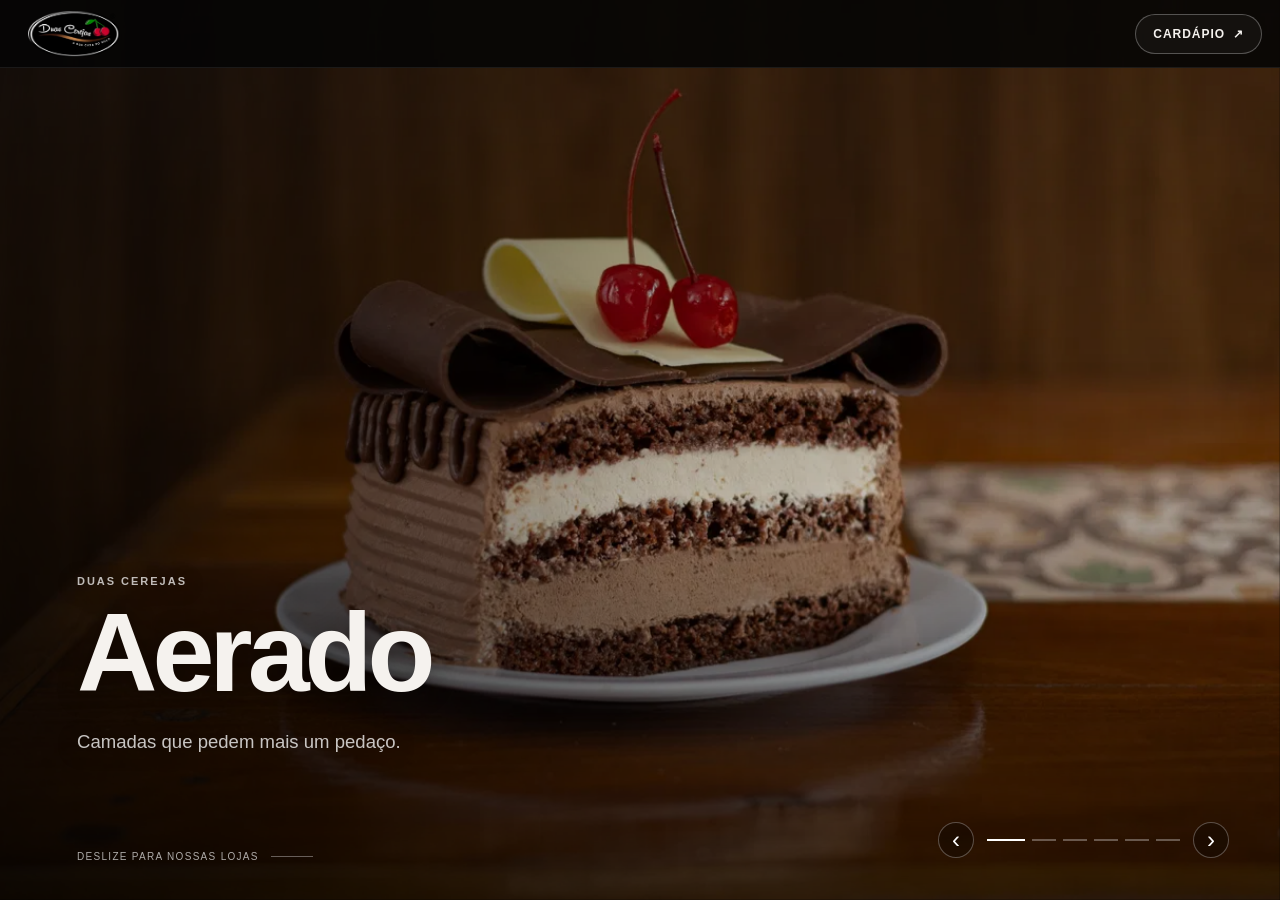
<file: index.html>
<!DOCTYPE html>

<html class="no-js" lang="pt-BR">
<head>
<meta charset="utf-8"/>
<meta content="width=device-width,initial-scale=1,viewport-fit=cover" name="viewport"/>
<meta content="#050505" name="theme-color"/>
<meta content="dark" name="color-scheme"/>
<meta content="Duas Cerejas - bolos, doces e lojas para celebrar." name="description"/>
<title>Duas Cerejas - A sua casa do bolo</title>
<style id="boot-critical">
html.js body.home-page.is-loading{overflow:hidden}
.site-loader{position:fixed;inset:0;z-index:9999;display:grid;place-items:center;background:#050505;color:#fff;opacity:1;visibility:visible;transition:opacity .42s ease,visibility .42s ease}
.site-loader.is-leaving{opacity:0;visibility:hidden;pointer-events:none}
.site-loader-inner{width:min(76vw,260px);display:flex;flex-direction:column;align-items:center;gap:18px;text-align:center}
.site-loader-mark{width:58px;height:34px;border:1.5px solid rgba(255,255,255,.86);border-radius:50%;box-shadow:0 0 0 0 rgba(255,255,255,.12);animation:dc-loader-pulse 1.55s ease-in-out infinite}
.site-loader-name{margin:0;font-size:10px;font-weight:680;letter-spacing:.22em;text-transform:uppercase;color:rgba(255,255,255,.7)}
.site-loader-track{width:100%;height:2px;overflow:hidden;border-radius:99px;background:rgba(255,255,255,.14)}
.site-loader-progress{display:block;width:100%;height:100%;background:#fff;transform:scaleX(.06);transform-origin:left center;transition:transform .28s cubic-bezier(.2,.7,.2,1)}
.site-loader-percent{margin:-8px 0 0;font-size:9px;letter-spacing:.14em;color:rgba(255,255,255,.38);font-variant-numeric:tabular-nums}
@keyframes dc-loader-pulse{0%,100%{transform:scale(.94);opacity:.48;box-shadow:0 0 0 0 rgba(255,255,255,.08)}50%{transform:scale(1.04);opacity:1;box-shadow:0 0 0 10px rgba(255,255,255,0)}}
.no-js .site-loader{display:none!important}.no-js body.home-page.is-loading{overflow:auto}
@media(prefers-reduced-motion:reduce){.site-loader,.site-loader-progress{transition:none}.site-loader-mark{animation:none;opacity:.9}}
</style>
<link href="assets/css/site.css?v=1.9.8" rel="stylesheet"/>
<link href="assets/img/logo/duas-cerejas-180.webp" rel="icon" type="image/webp"/>
<link as="image" fetchpriority="high" href="assets/img/hero/1-aerado-1280.webp" imagesizes="100vw" imagesrcset="assets/img/hero/1-aerado-640.webp 640w, assets/img/hero/1-aerado-1280.webp 1280w, assets/img/hero/1-aerado-1920.webp 1920w" rel="preload"/>
<script>document.documentElement.className='js';</script>
</head>
<body class="home-page is-loading">
<div class="site-loader" id="site-loader" role="status" aria-live="polite" aria-label="Carregando Duas Cerejas">
  <div class="site-loader-inner">
    <span class="site-loader-mark" aria-hidden="true"></span>
    <p class="site-loader-name">Duas Cerejas</p>
    <div class="site-loader-track" aria-hidden="true"><span class="site-loader-progress" id="site-loader-progress"></span></div>
    <p class="site-loader-percent" id="site-loader-percent">Carregando 6%</p>
  </div>
</div>
<a class="skip-link" href="#conteudo">Ir para o conteúdo</a>
<header class="site-header" id="site-header">
<a aria-label="Duas Cerejas - início" class="brand" href="#inicio">
<img alt="Duas Cerejas" height="209" src="assets/img/logo/duas-cerejas-420.webp" width="420"/>
</a>
<a class="header-cta" href="cardapio.html">Cardápio <span aria-hidden="true">↗</span></a>
</header>
<main id="conteudo">
<section aria-label="Experiência Duas Cerejas" class="cinematic cinematic-lite" id="inicio">
<div class="cinematic-stage" id="cinematic-stage">
<div aria-hidden="false" class="hero hero-layer is-active" id="hero-stage">
<div aria-hidden="true" class="hero-media">
<img alt="" class="hero-image is-visible" decoding="async" fetchpriority="high" id="hero-a" sizes="100vw" src="assets/img/hero/1-aerado-1280.webp" srcset="assets/img/hero/1-aerado-640.webp 640w, assets/img/hero/1-aerado-1280.webp 1280w, assets/img/hero/1-aerado-1920.webp 1920w" style="object-position:50% 48%"/>
<img alt="" class="hero-image" decoding="async" id="hero-b"/>
</div>
<div aria-hidden="true" class="hero-shade"></div>
<div class="hero-copy">
<p class="eyebrow" id="hero-eyebrow">Duas Cerejas</p>
<h1 id="hero-title">Aerado</h1>
<p class="hero-subtitle" id="hero-subtitle">Camadas que pedem mais um pedaço.</p>
</div>
<div class="hero-controls">
<button aria-label="Destaque anterior" class="hero-arrow" id="hero-prev" type="button">‹</button>
<div aria-label="Escolher destaque" class="hero-dots" id="hero-dots"></div>
<button aria-label="Próximo destaque" class="hero-arrow" id="hero-next" type="button">›</button>
</div>
<a class="scroll-cue" href="#lojas"><span>Deslize para nossas lojas</span><i aria-hidden="true"></i></a>
</div>
<section aria-hidden="true" aria-label="Lojas, contatos e endereços" class="stores-layer" id="lojas">
<div class="stores-heading">
<div>
<p class="stores-kicker">Duas Cerejas perto de você</p>
<h2>Nossas lojas</h2>
</div>
<p class="stores-note">Arraste para os lados. Toque em uma loja para centralizar.</p>
</div>
<div aria-label="Carrossel de unidades Duas Cerejas" class="stores-carousel">
<button aria-label="Loja anterior" class="stores-arrow stores-arrow-prev" id="stores-prev" type="button">‹</button>
<div class="stores-track-wrapper">
<ul aria-label="Unidades Duas Cerejas" class="stores-track" id="stores-track" tabindex="0">
<li class="store-card" data-store="01">
<article class="store-card-inner"><figure class="store-media"><img alt="Fachada da Indaiatuba - Loja 1 Morada do Sol" decoding="async" height="337" data-src="assets/img/lojas/loja-01-morada-do-sol.webp?v=1.9.8" style="object-position:50% 52%" width="594"/></figure><div class="store-card-body">
<p class="store-city">Indaiatuba · Loja 1</p>
<h3>Morada do Sol</h3>
<address>Rua Antônio Angelino Rossi, 222<br/>Jardim Morada do Sol · Indaiatuba/SP</address>
<div class="store-contact">
<span>Telefone</span>
<a href="tel:+551939359409">(19) 3935-9409</a>
<span>WhatsApp</span>
<a href="https://wa.me/5519991906056" rel="noopener" target="_blank">(19) 99190-6056</a>
</div>
<p class="store-hours"><span>Seg–Sáb</span> 09:00–18:00 <strong>·</strong> <span>Dom</span> 09:00–12:00</p>
<div class="store-actions">
<a class="store-link store-link-primary" href="https://wa.me/5519991906056" rel="noopener" target="_blank">WhatsApp <span aria-hidden="true">↗</span></a>
<a class="store-link" href="https://www.google.com/maps/search/?api=1&amp;query=Rua%20Ant%C3%B4nio%20Angelino%20Rossi%2C%20222%2C%20Indaiatuba%20SP" rel="noopener" target="_blank">Rotas <span aria-hidden="true">↗</span></a>
</div>
</div></article>
</li>
<li class="store-card" data-store="02">
<article class="store-card-inner"><figure class="store-media"><img alt="Fachada da Indaiatuba - Loja 2 Avenida Conceição" decoding="async" height="337" data-src="assets/img/lojas/loja-02-av-conceicao.webp?v=1.9.8" style="object-position:50% 50%" width="594"/></figure><div class="store-card-body">
<p class="store-city">Indaiatuba · Loja 2</p>
<h3>Av. Conceição</h3>
<address>Av. Conceição, 2242<br/>Cidade Nova II · Indaiatuba/SP</address>
<div class="store-contact">
<span>Telefone</span>
<a href="tel:+551933180176">(19) 3318-0176</a>
<span>WhatsApp</span>
<a href="https://wa.me/5519992940928" rel="noopener" target="_blank">(19) 99294-0928</a>
</div>
<p class="store-hours"><span>Seg–Sáb</span> 09:00–18:00 <strong>·</strong> <span>Dom</span> 09:00–12:00</p>
<div class="store-actions">
<a class="store-link store-link-primary" href="https://wa.me/5519992940928" rel="noopener" target="_blank">WhatsApp <span aria-hidden="true">↗</span></a>
<a class="store-link" href="https://www.google.com/maps/search/?api=1&amp;query=Avenida%20Concei%C3%A7%C3%A3o%2C%202242%2C%20Indaiatuba%20SP" rel="noopener" target="_blank">Rotas <span aria-hidden="true">↗</span></a>
</div>
</div></article>
</li>
<li class="store-card" data-store="04">
<article class="store-card-inner"><figure class="store-media"><img alt="Fachada da Campinas - Loja 4 Campos Elíseos" decoding="async" height="337" data-src="assets/img/lojas/loja-04-campos-eliseos.webp?v=1.9.8" style="object-position:50% 52%" width="594"/></figure><div class="store-card-body">
<p class="store-city">Campinas · Loja 4</p>
<h3>Campos Elíseos</h3>
<address>R. Côn. Januário Cunha Barbosa, 176<br/>Jd. Campos Elíseos · Campinas/SP</address>
<div class="store-contact">
<span>Telefone</span>
<a href="tel:+551933242980">(19) 3324-2980</a>
<span>WhatsApp</span>
<a href="https://wa.me/5519993863630" rel="noopener" target="_blank">(19) 99386-3630</a>
</div>
<p class="store-hours"><span>Seg–Sáb</span> 09:00–18:00 <strong>·</strong> <span>Dom</span> 09:00–12:00</p>
<div class="store-actions">
<a class="store-link store-link-primary" href="https://wa.me/5519993863630" rel="noopener" target="_blank">WhatsApp <span aria-hidden="true">↗</span></a>
<a class="store-link" href="https://www.google.com/maps/search/?api=1&amp;query=Rua%20C%C3%B4nego%20Janu%C3%A1rio%20da%20Cunha%20Barbosa%2C%20176%2C%20Campinas%20SP" rel="noopener" target="_blank">Rotas <span aria-hidden="true">↗</span></a>
</div>
</div></article>
</li>
<li class="store-card" data-store="05">
<article class="store-card-inner"><figure class="store-media"><img alt="Fachada da Campinas - Loja 5 Bonfim" decoding="async" height="337" data-src="assets/img/lojas/loja-05-bonfim.webp?v=1.9.8" style="object-position:50% 52%" width="594"/></figure><div class="store-card-body">
<p class="store-city">Campinas · Loja 5</p>
<h3>Bonfim</h3>
<address>Av. Dr. Alberto Sarmento, 857<br/>Bonfim · Campinas/SP</address>
<div class="store-contact">
<span>Telefone</span>
<a href="tel:+551925152021">(19) 2515-2021</a>
<span>WhatsApp</span>
<a href="https://wa.me/5519994439889" rel="noopener" target="_blank">(19) 99443-9889</a>
</div>
<p class="store-hours"><span>Seg–Sáb</span> 09:00–18:00 <strong>·</strong> <span>Dom</span> 09:00–12:00</p>
<div class="store-actions">
<a class="store-link store-link-primary" href="https://wa.me/5519994439889" rel="noopener" target="_blank">WhatsApp <span aria-hidden="true">↗</span></a>
<a class="store-link" href="https://www.google.com/maps/search/?api=1&amp;query=Avenida%20Dr.%20Alberto%20Sarmento%2C%20857%2C%20Campinas%20SP" rel="noopener" target="_blank">Rotas <span aria-hidden="true">↗</span></a>
</div>
</div></article>
</li>
<li class="store-card" data-store="06">
<article class="store-card-inner"><figure class="store-media"><img alt="Fachada da Campinas - Loja 6 Nova Europa" decoding="async" height="337" data-src="assets/img/lojas/loja-06-nova-europa.webp?v=1.9.8" style="object-position:50% 46%" width="594"/></figure><div class="store-card-body">
<p class="store-city">Campinas · Loja 6</p>
<h3>Nova Europa</h3>
<address>Av. Baden Powell, 1510<br/>Jardim Nova Europa · Campinas/SP</address>
<div class="store-contact">
<span>Telefone</span>
<a href="tel:+551933427227">(19) 3342-7227</a>
<span>WhatsApp</span>
<a href="https://wa.me/5519993184148" rel="noopener" target="_blank">(19) 99318-4148</a>
</div>
<p class="store-hours"><span>Seg–Sáb</span> 09:00–18:00 <strong>·</strong> <span>Dom</span> 09:00–12:00</p>
<div class="store-actions">
<a class="store-link store-link-primary" href="https://wa.me/5519993184148" rel="noopener" target="_blank">WhatsApp <span aria-hidden="true">↗</span></a>
<a class="store-link" href="https://www.google.com/maps/search/?api=1&amp;query=Avenida%20Baden%20Powell%2C%201510%2C%20Campinas%20SP" rel="noopener" target="_blank">Rotas <span aria-hidden="true">↗</span></a>
</div>
</div></article>
</li>
<li class="store-card" data-store="07">
<article class="store-card-inner"><figure class="store-media"><img alt="Fachada da Itatiba - Loja 7 Vila Santa Clara" decoding="async" height="337" data-src="assets/img/lojas/loja-07-vila-santa-clara.webp?v=1.9.8" style="object-position:50% 42%" width="594"/></figure><div class="store-card-body">
<p class="store-city">Itatiba · Loja 7</p>
<h3>Vila Santa Clara</h3>
<address>Av. Vinte e Nove de Abril, 325<br/>Vila Santa Clara · Itatiba/SP</address>
<div class="store-contact">
<span>Telefone</span>
<a href="tel:+551125707885">(11) 2570-7885</a>
<span>WhatsApp</span>
<a href="https://wa.me/5511992800888" rel="noopener" target="_blank">(11) 99280-0888</a>
</div>
<p class="store-hours"><span>Seg–Sáb</span> 09:00–18:00 <strong>·</strong> <span>Dom</span> 09:00–12:00</p>
<div class="store-actions">
<a class="store-link store-link-primary" href="https://wa.me/5511992800888" rel="noopener" target="_blank">WhatsApp <span aria-hidden="true">↗</span></a>
<a class="store-link" href="https://www.google.com/maps/search/?api=1&amp;query=Avenida%20Vinte%20e%20Nove%20de%20Abril%2C%20325%2C%20Itatiba%20SP" rel="noopener" target="_blank">Rotas <span aria-hidden="true">↗</span></a>
</div>
</div></article>
</li>
</ul>
</div>
<div aria-label="Navegação entre lojas" class="stores-pagination" id="stores-pagination"></div>
<button aria-label="Próxima loja" class="stores-arrow stores-arrow-next" id="stores-next" type="button">›</button>
</div>
<footer aria-label="Duas Cerejas" class="stores-finale">
<img alt="Duas Cerejas" decoding="async" height="90" loading="lazy" src="assets/img/logo/duas-cerejas-180.webp" width="180"/>
<p>A sua casa do bolo.</p>
<a class="stores-next-cue" href="#cardapio">Deslize para o cardápio ↓</a></footer>
</section><section aria-hidden="true" aria-label="Cardápio Duas Cerejas" class="menu-layer" id="cardapio-stage"><iframe class="menu-frame" data-src="cardapio.html?embed=1" id="cardapio-frame" loading="lazy" title="Cardápio Duas Cerejas"></iframe></section>
</div>
</section>
</main>
<noscript>
<section class="noscript">
<img alt="Duas Cerejas" src="assets/img/logo/duas-cerejas-420.webp"/>
<p>Abra o cardápio para conhecer nossos sabores.</p>
<a href="cardapio.html">Cardápio</a>
</section>
</noscript>
<script id="dc-store-lazy-bridge">
(()=>{
  const loadStores=()=>{
    const images=[...document.querySelectorAll('#lojas img[data-src]')];
    images.forEach((img,index)=>{
      if(img.dataset.dcLoading==='1')return;
      const source=img.dataset.src;
      if(!source)return;
      img.dataset.dcLoading='1';
      img.loading='eager';
      if(index===0)img.fetchPriority='high';
      const done=()=>{
        img.classList.add('is-loaded');
        img.removeAttribute('data-src');
        delete img.dataset.dcLoading;
      };
      const fail=()=>{
        delete img.dataset.dcLoading;
        img.removeAttribute('src');
      };
      img.addEventListener('load',done,{once:true});
      img.addEventListener('error',fail,{once:true});
      img.src=source;
      if(img.complete&&img.naturalWidth)done();
    });
  };
  window.DC_LOAD_STORE_IMAGES=loadStores;
  document.addEventListener('dc:stagechange',event=>{
    if(event.detail?.stage?.kind==='stores')loadStores();
  });
  if(location.hash==='#lojas')queueMicrotask(loadStores);
})();
</script>
<script src="assets/js/home-conteudo.js?v=1.9.8"></script>
<script src="assets/js/hero.js?v=1.9.8"></script>
<script src="assets/js/site.js?v=1.9.8"></script>
<script src="assets/js/boot.js?v=1.9.8"></script>
</body>
</html>
</file>
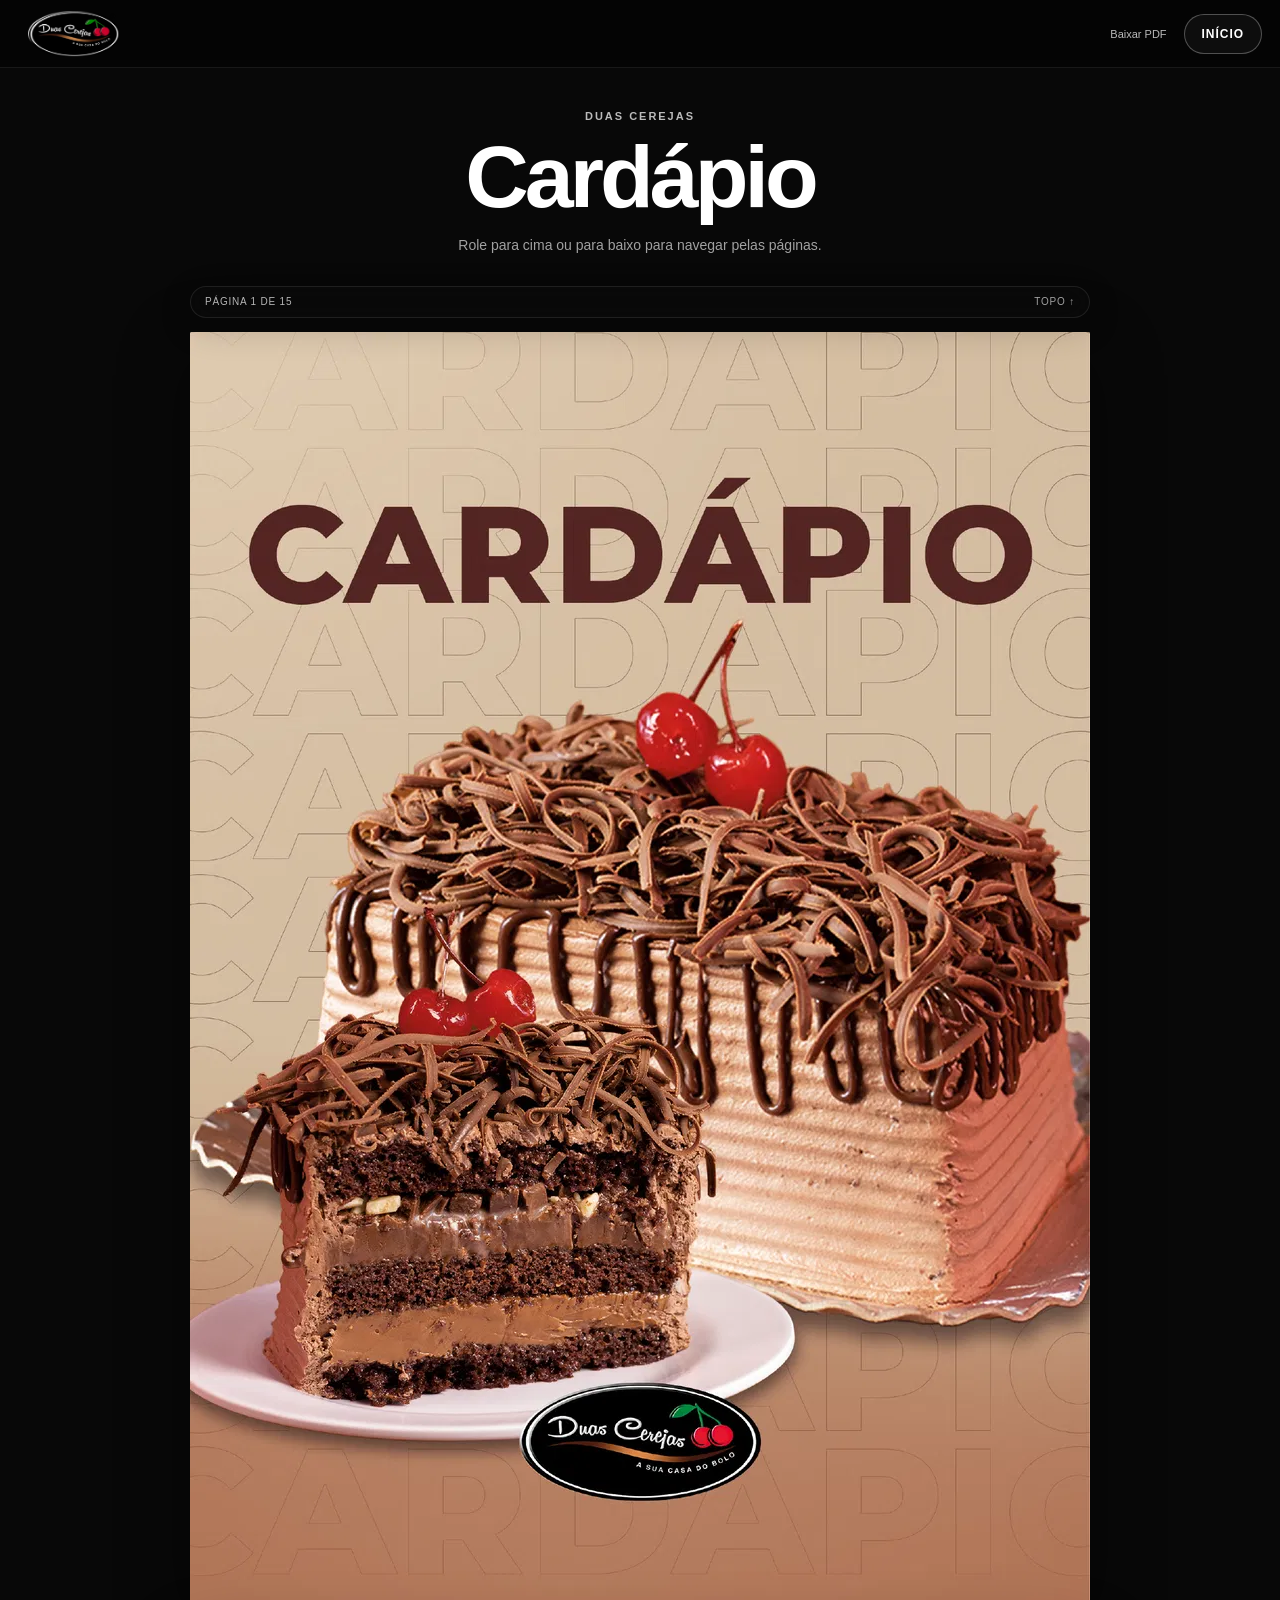
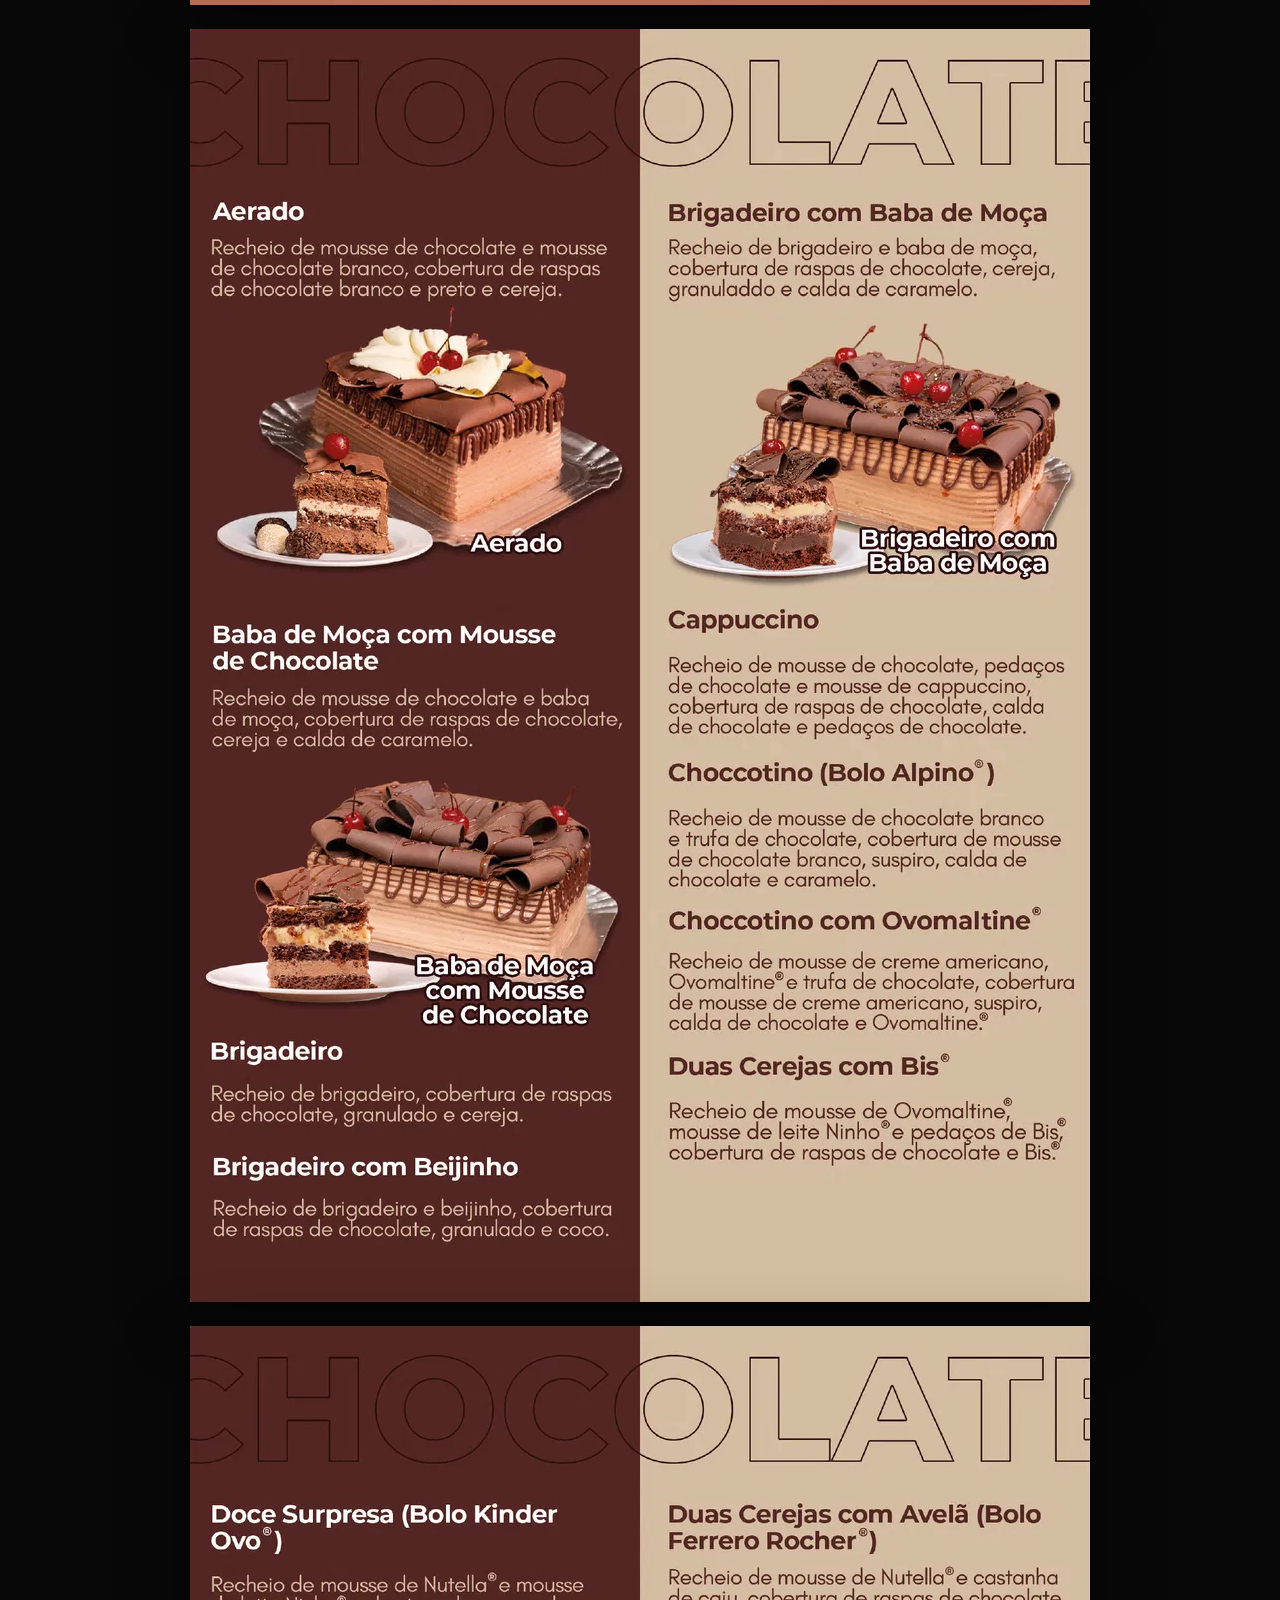
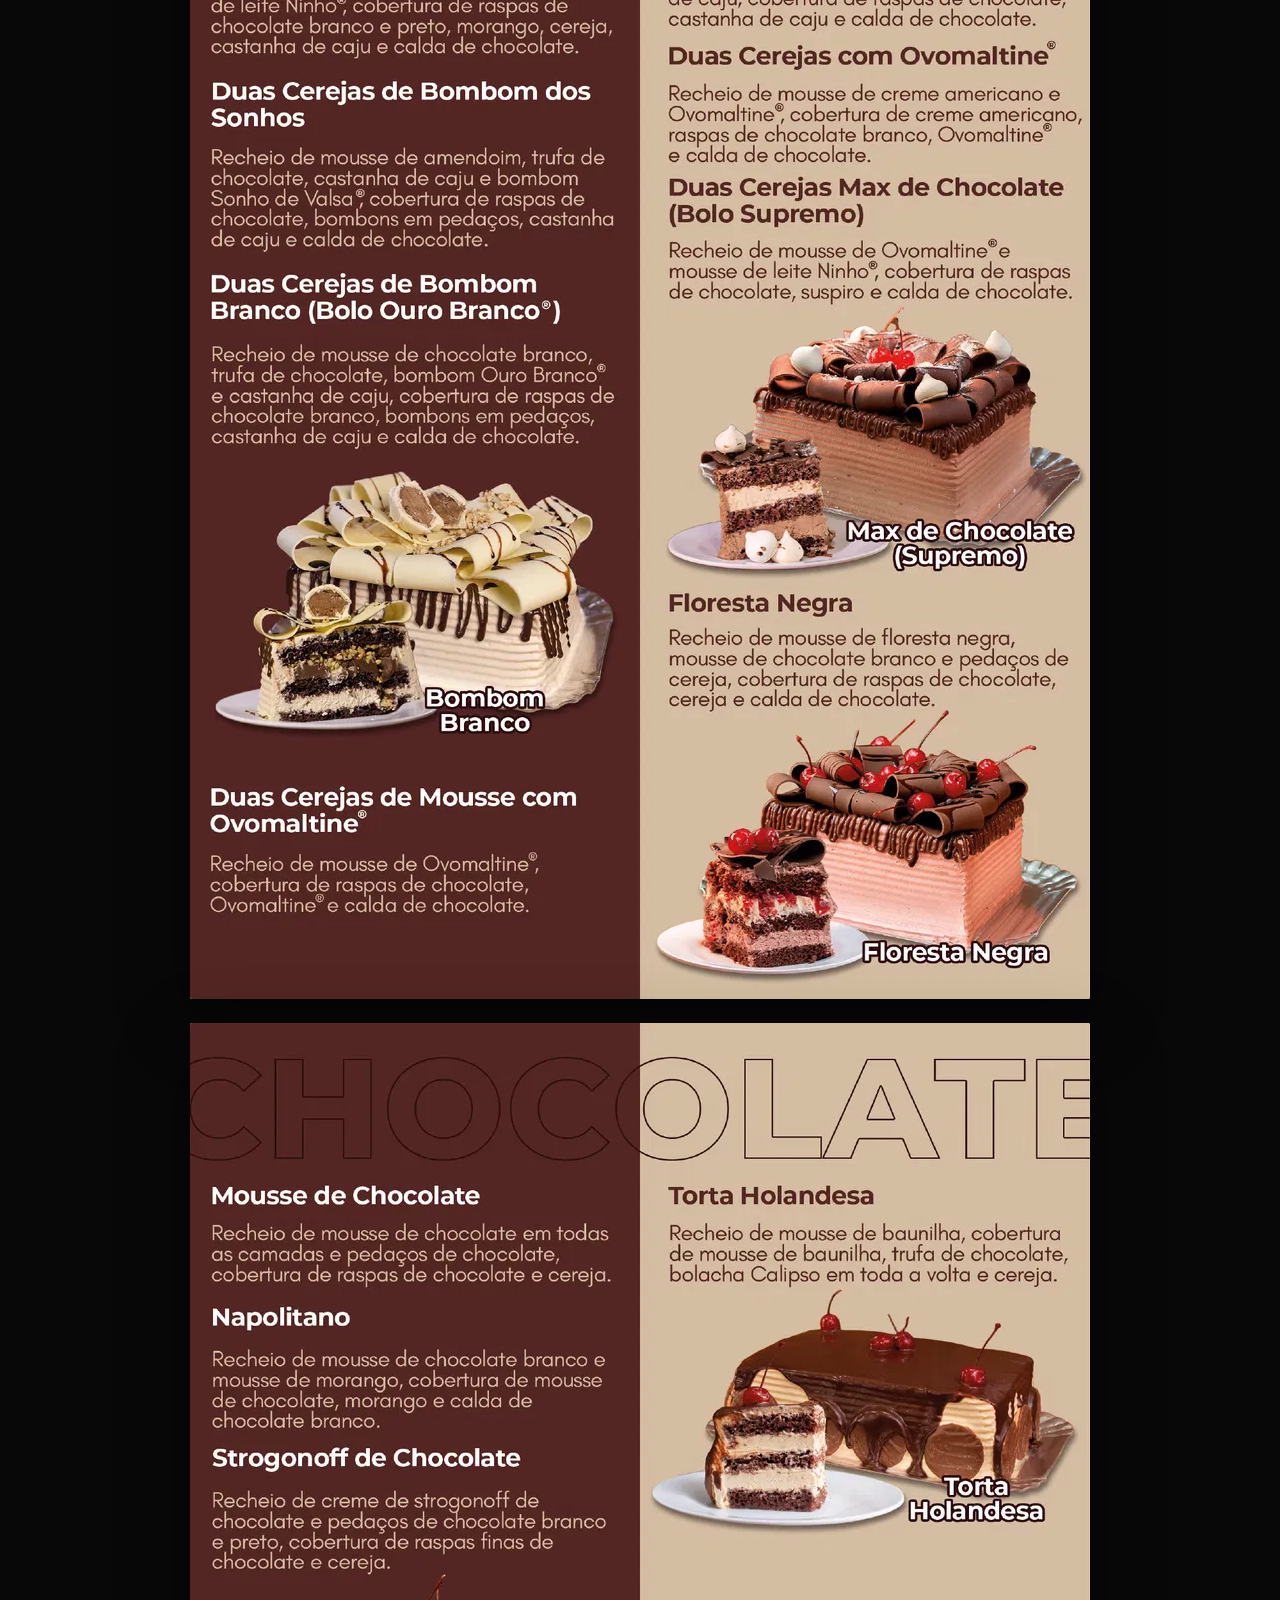
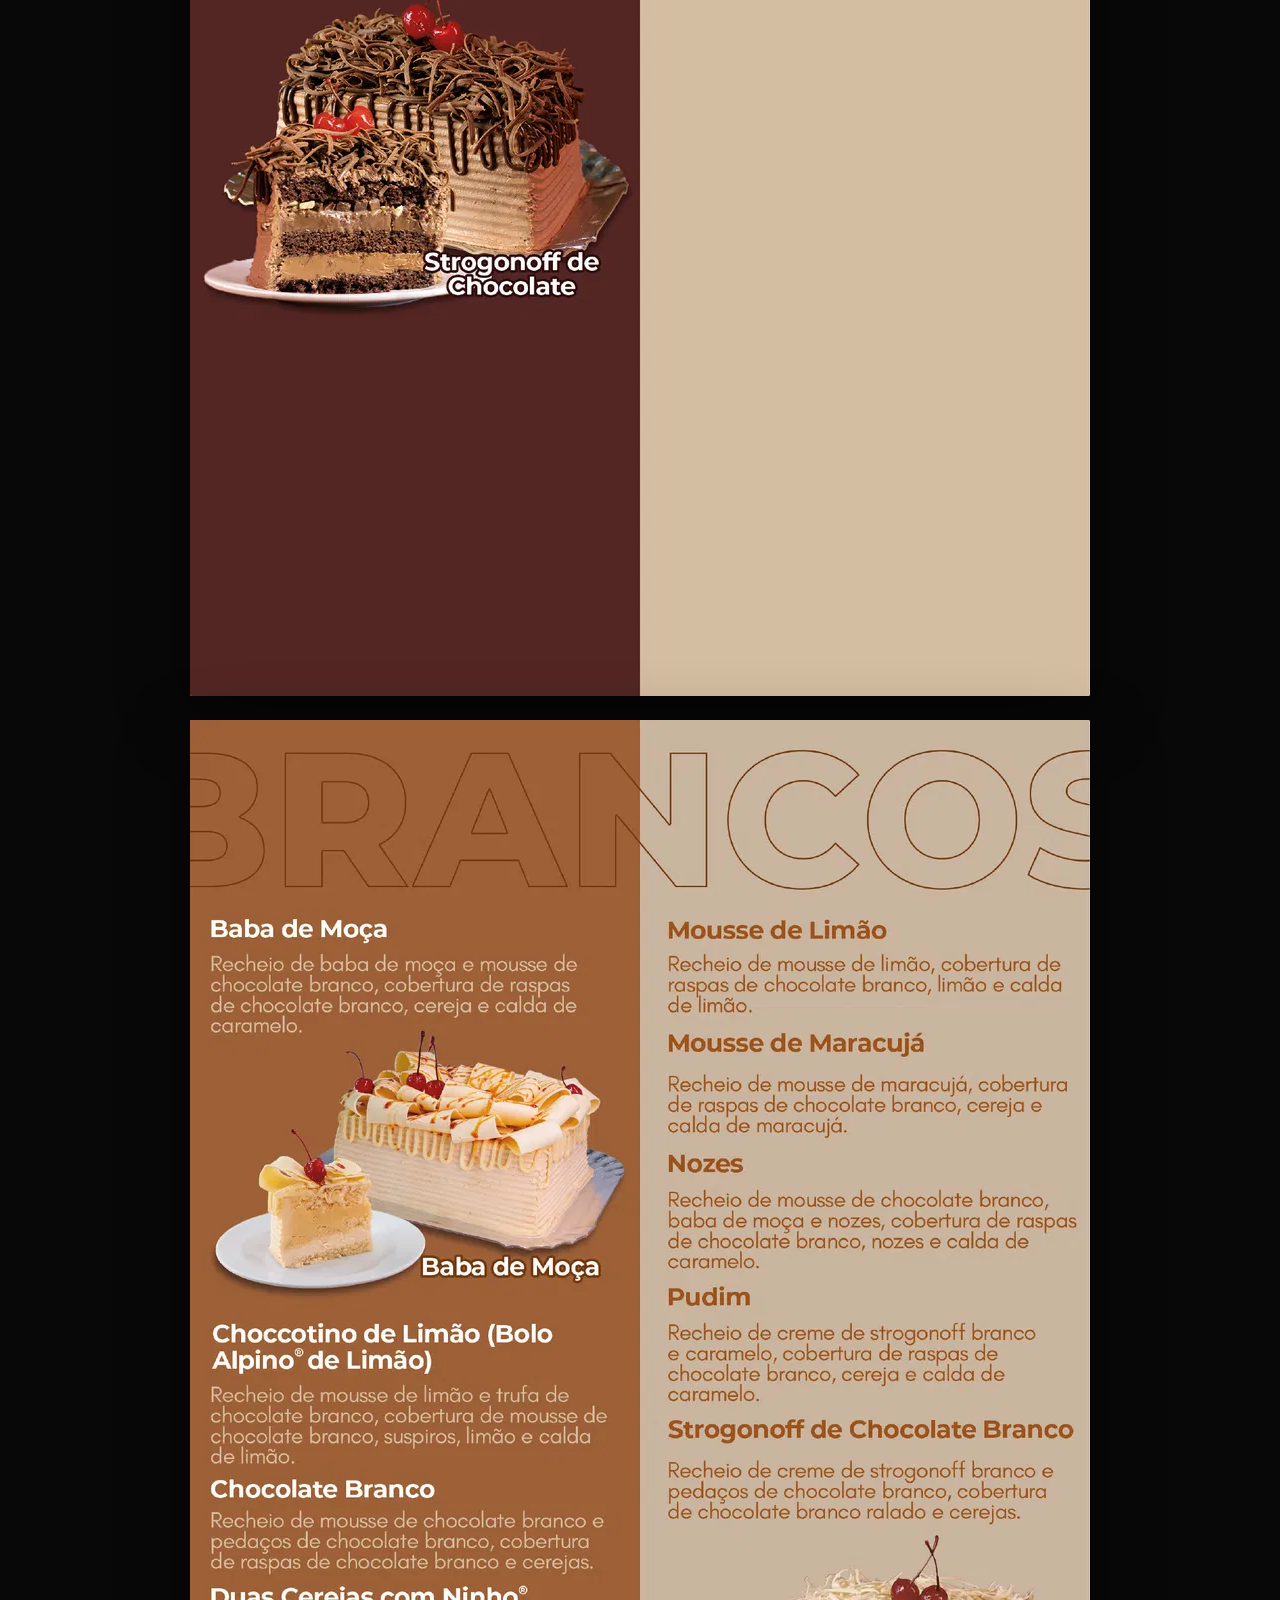
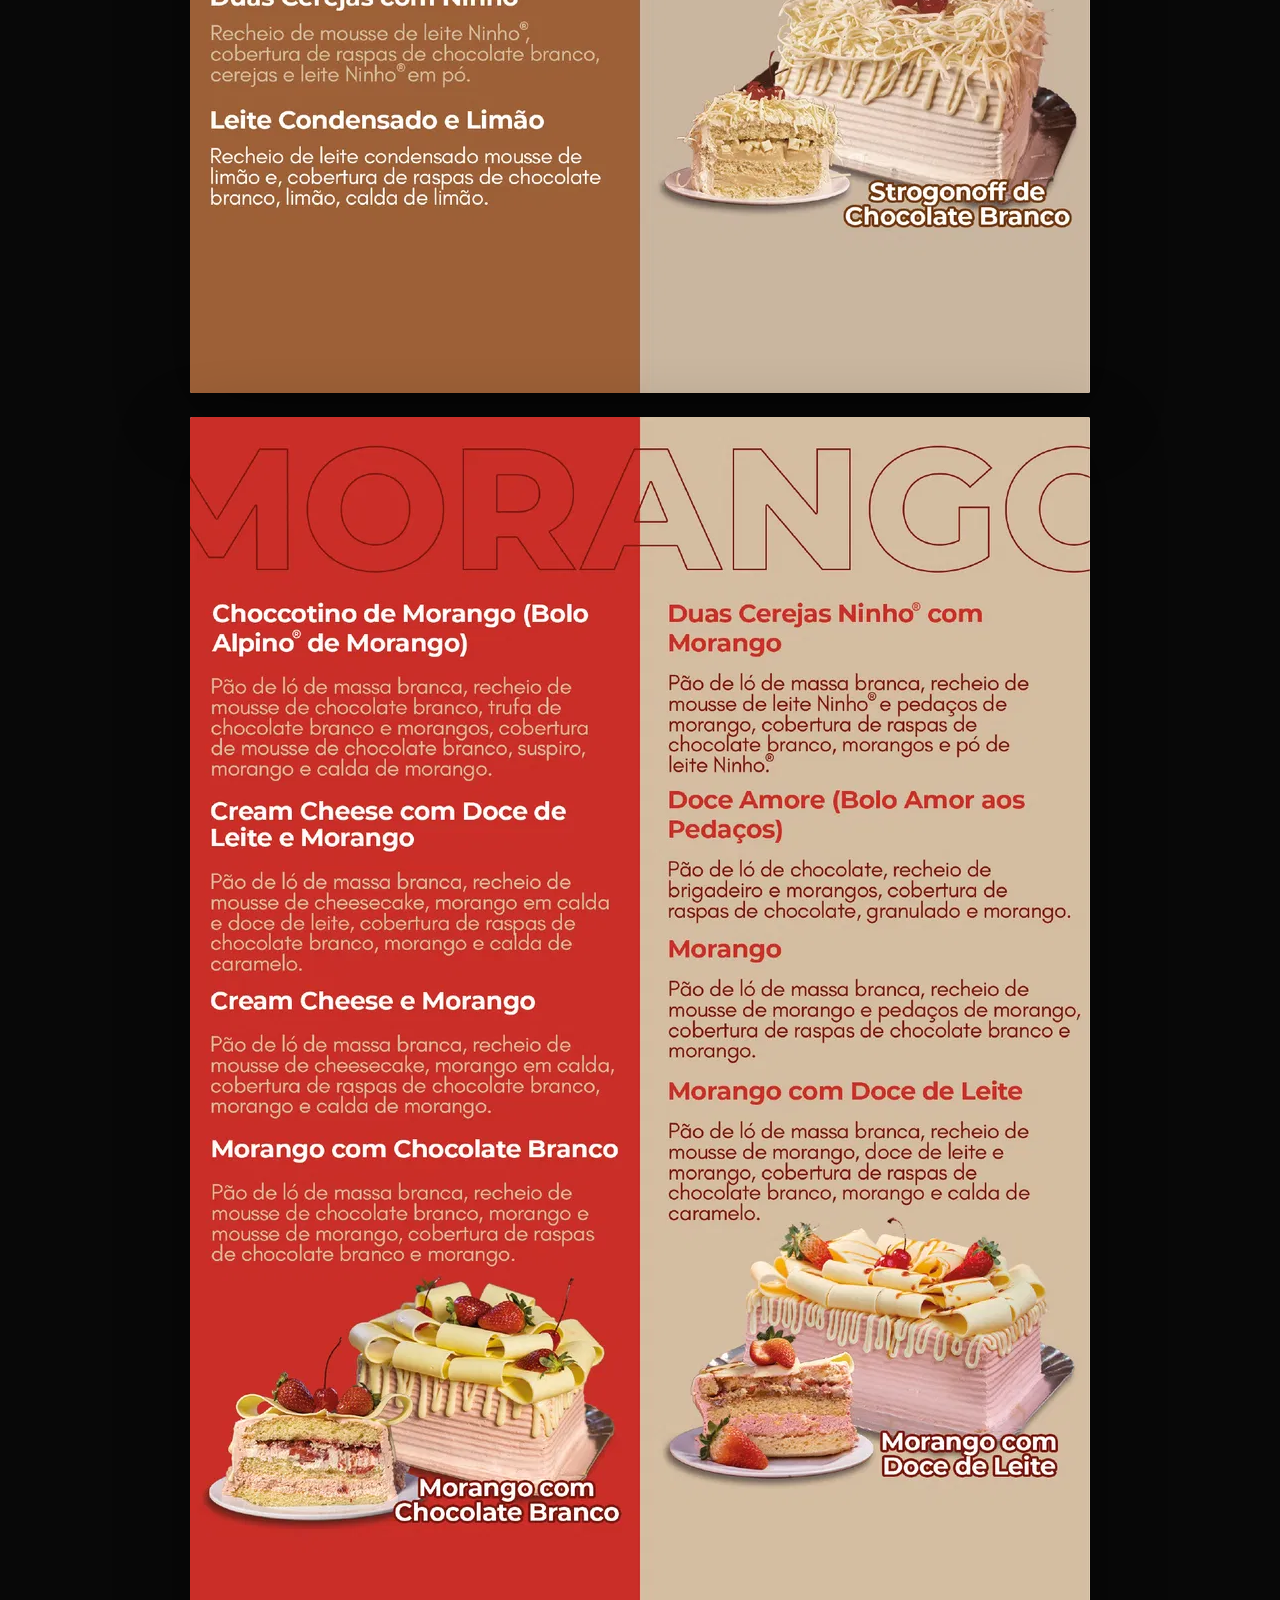
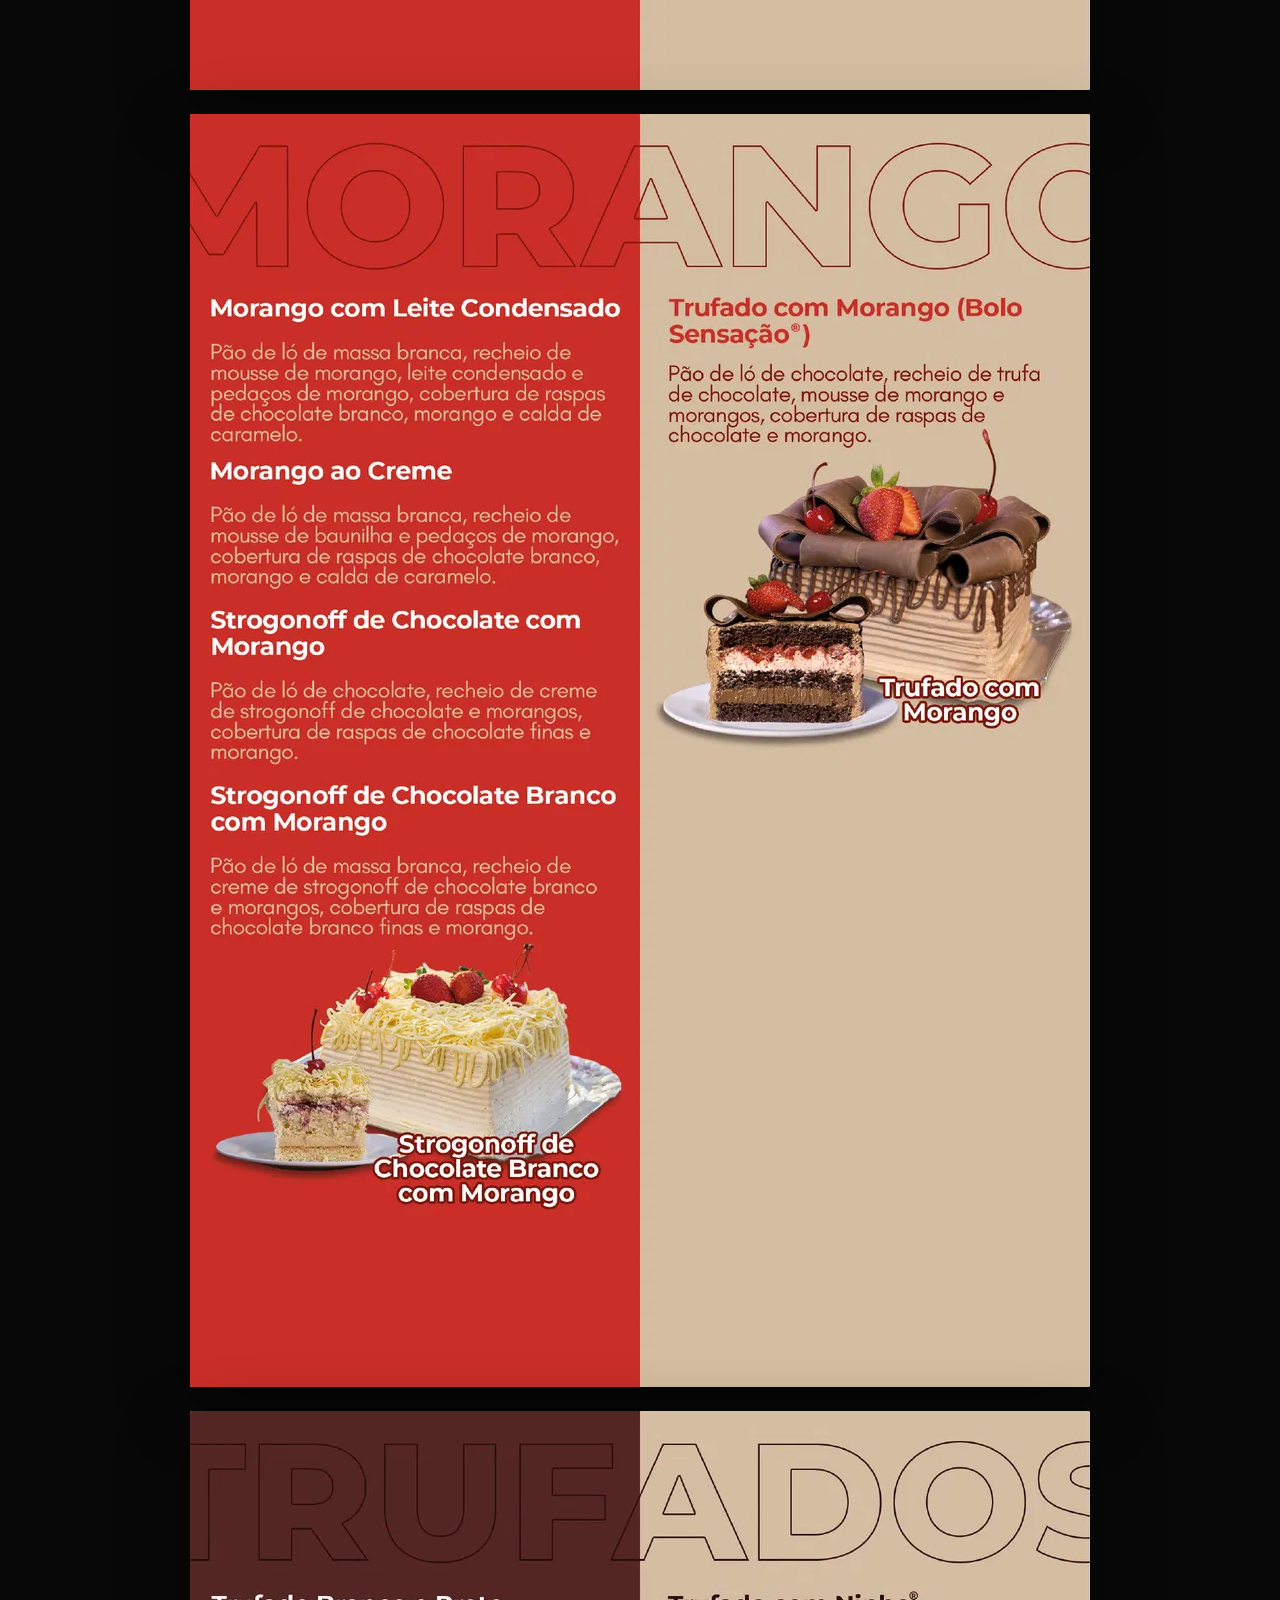
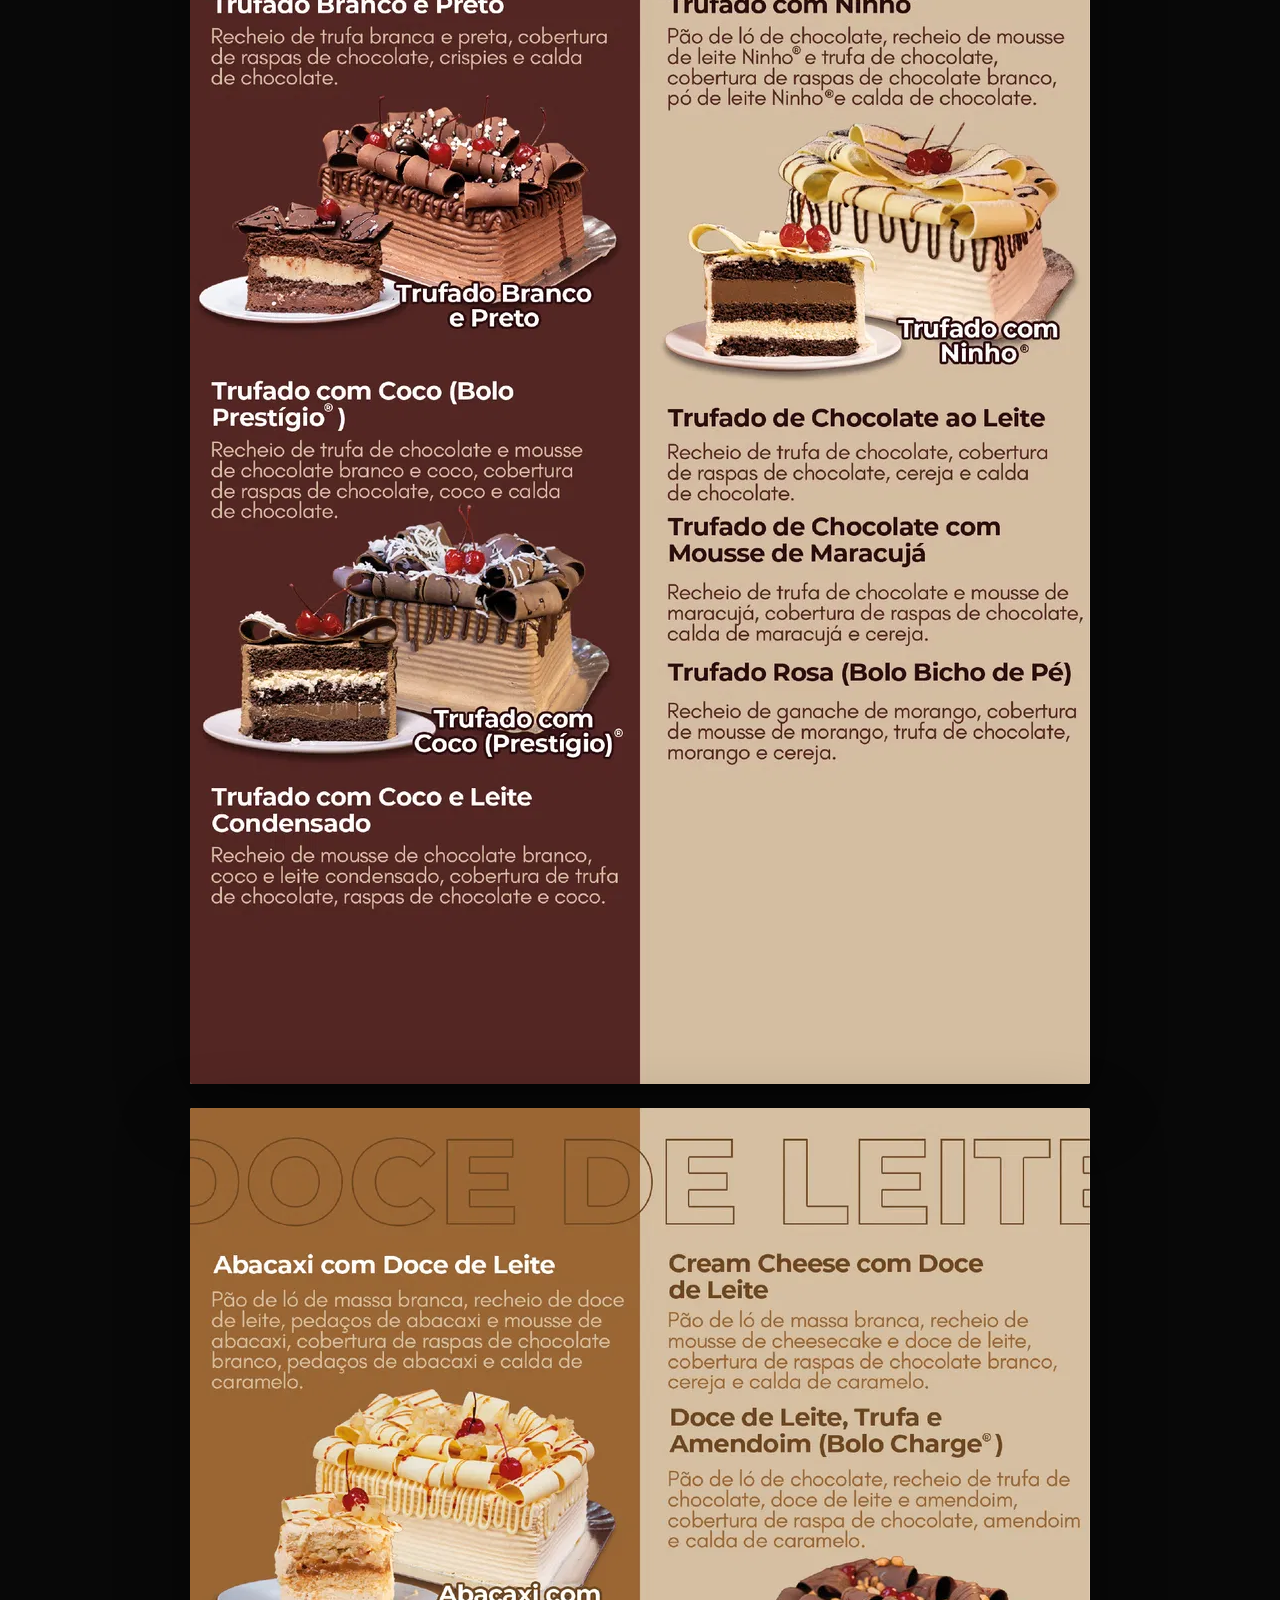
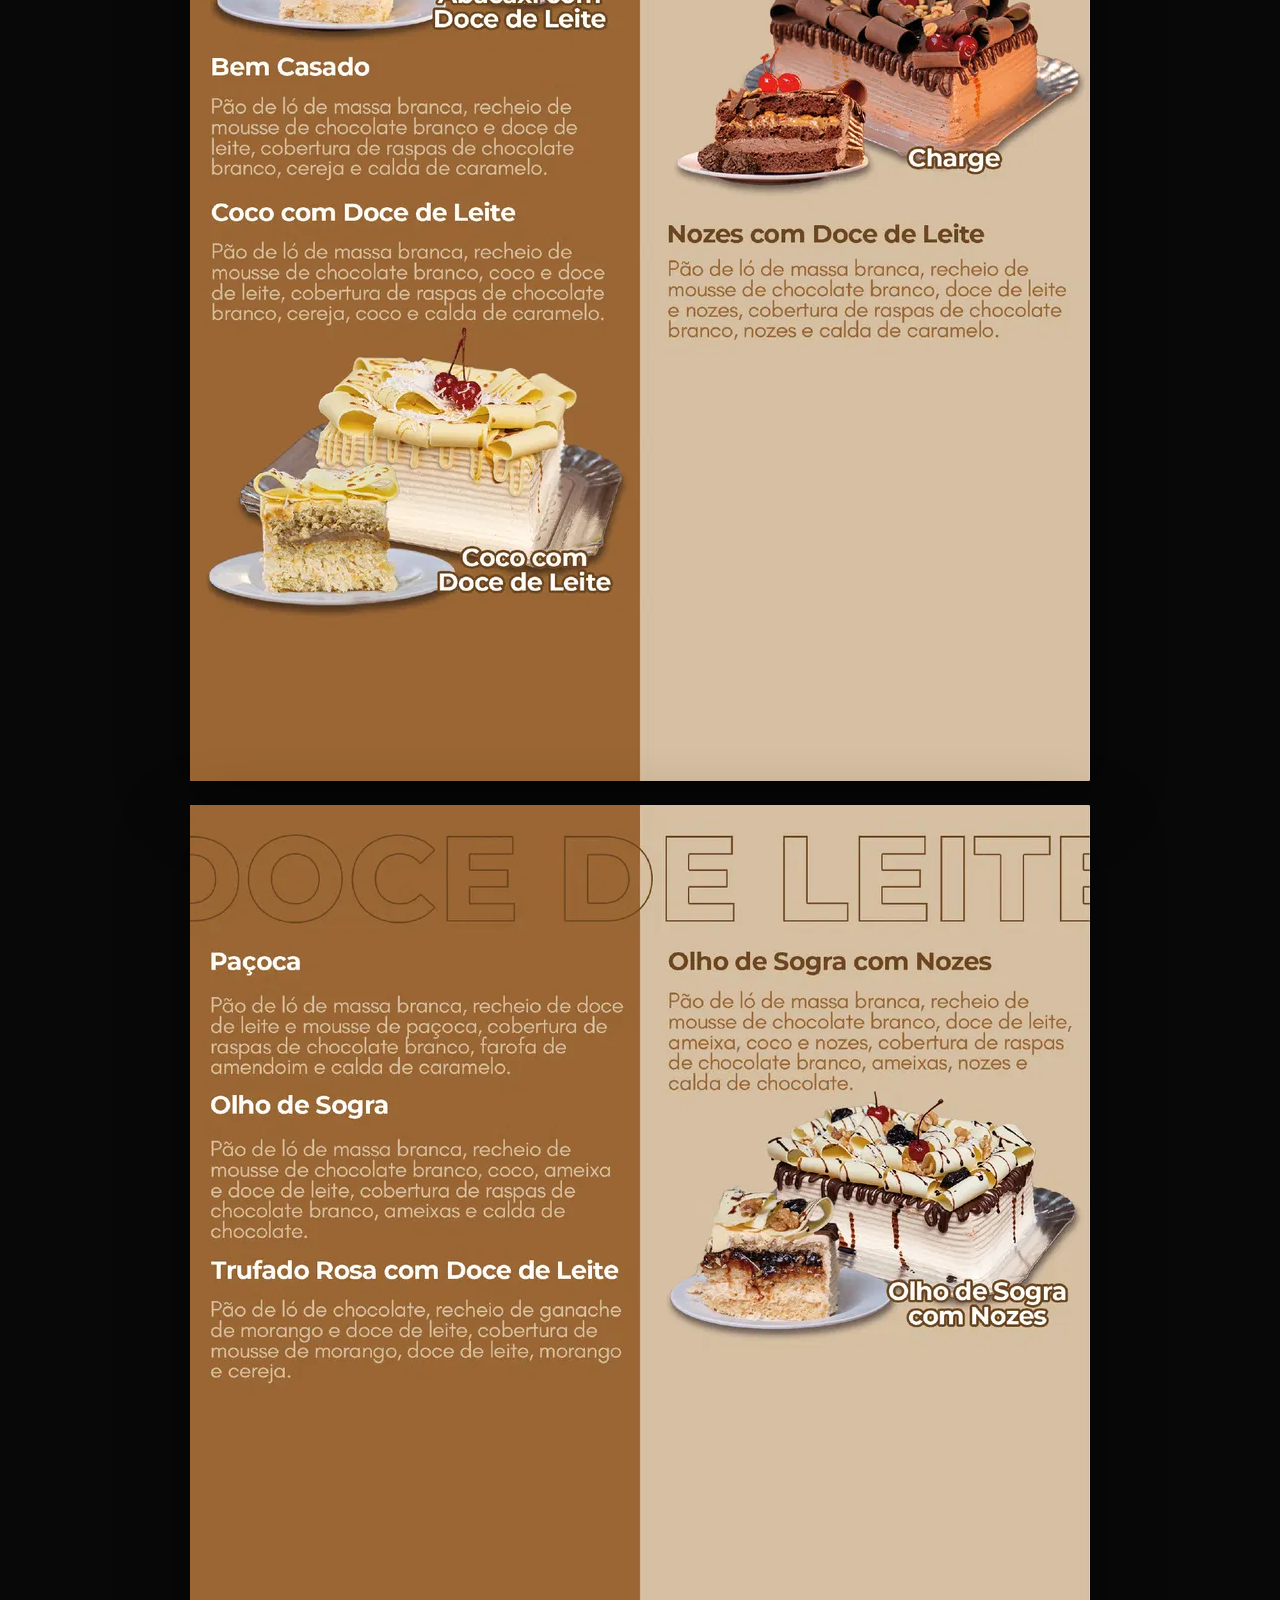
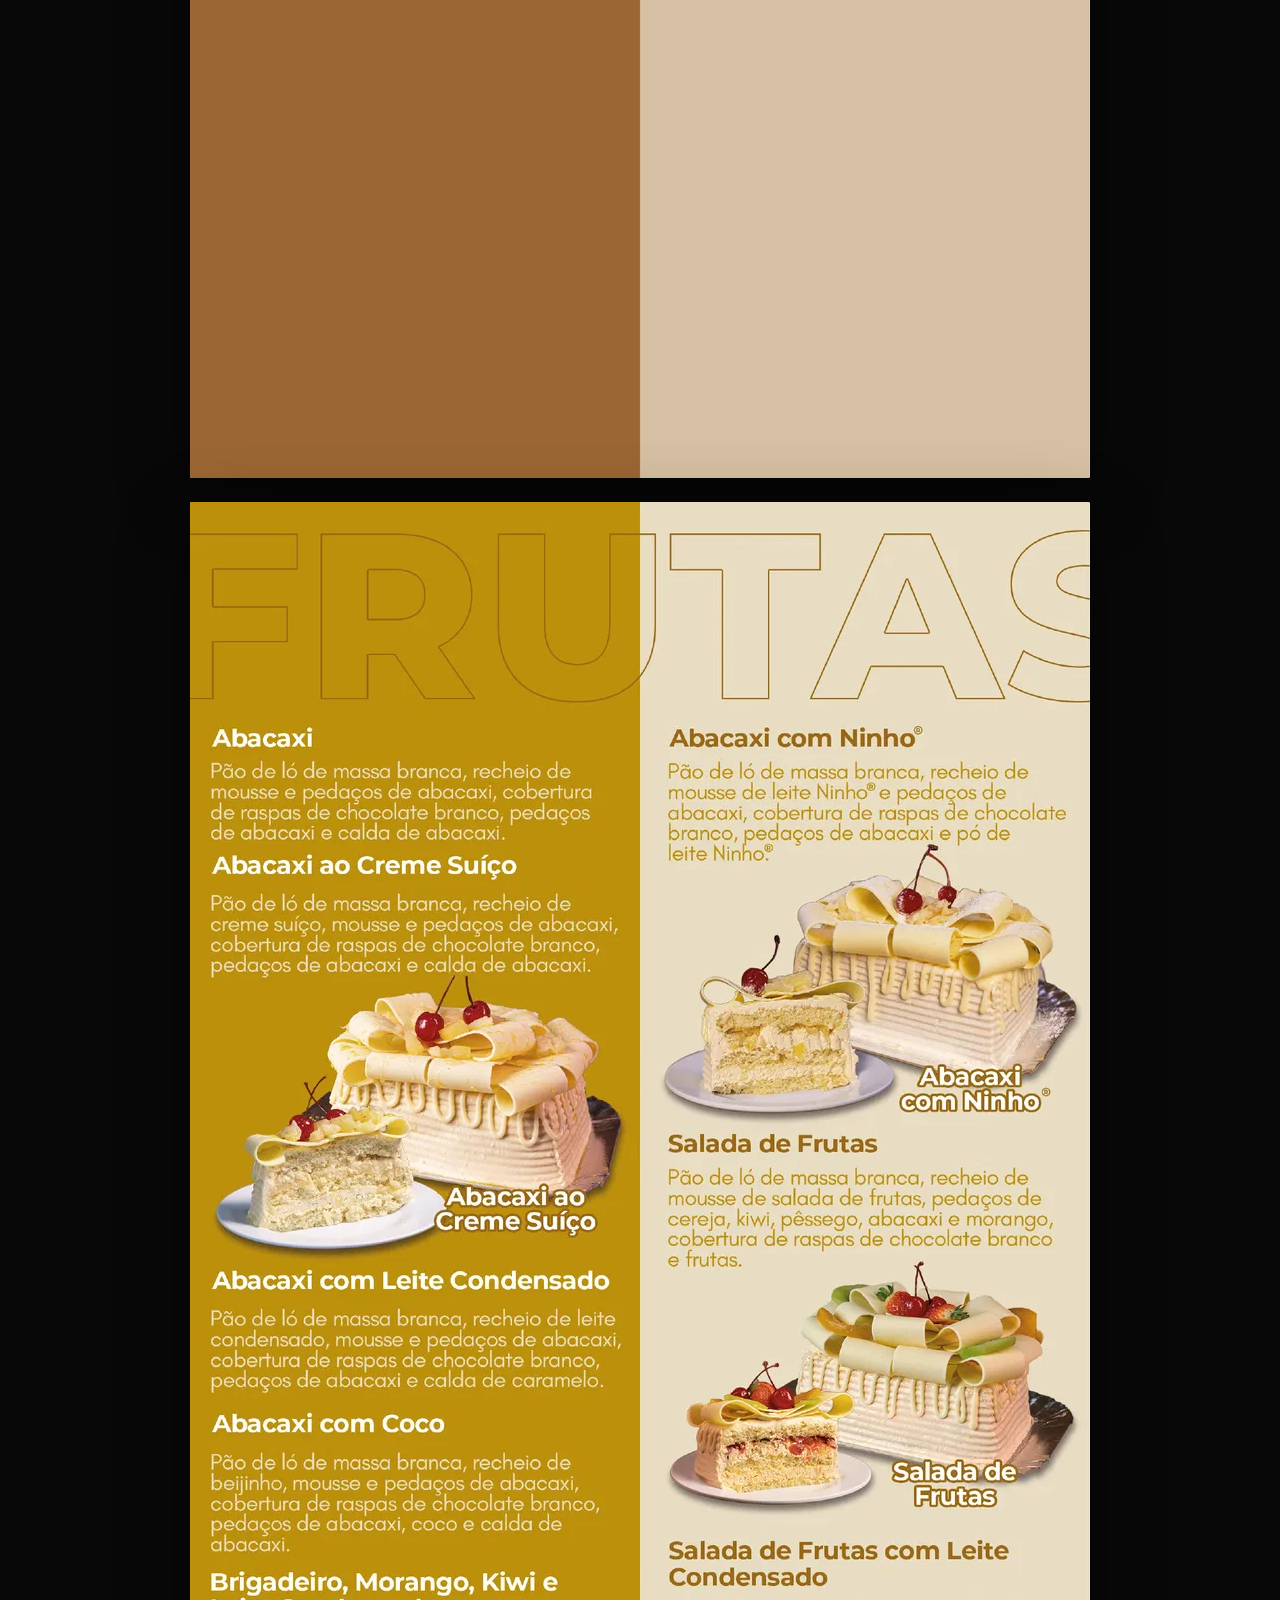
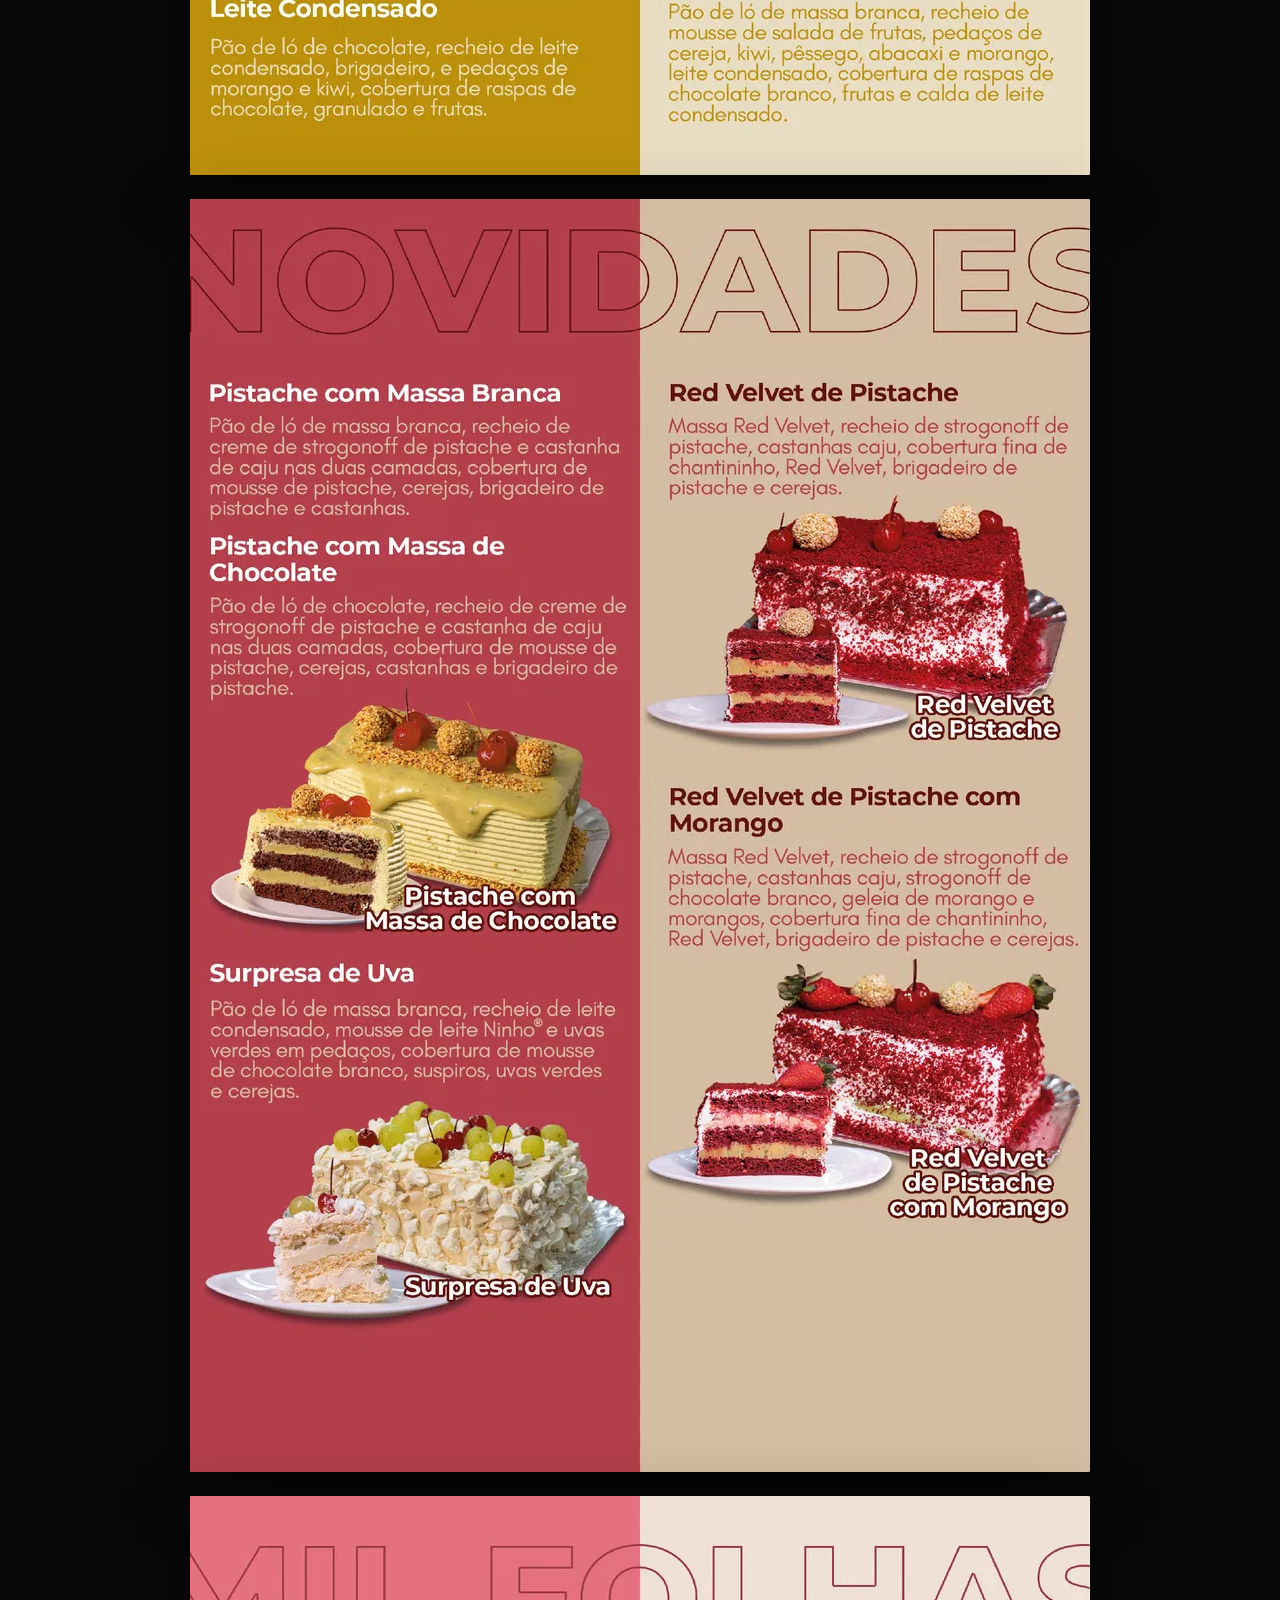
<file: cardapio.html>
<!doctype html>
<html lang="pt-BR" class="no-js">
<head>
  <meta charset="utf-8">
  <meta name="viewport" content="width=device-width,initial-scale=1,viewport-fit=cover">
  <meta name="theme-color" content="#050505">
  <meta name="color-scheme" content="dark">
  <meta name="description" content="Cardápio Duas Cerejas em visualização vertical, leve e responsiva.">
  <title>Cardápio - Duas Cerejas</title>
  <link rel="stylesheet" href="assets/css/site.css?v=1.9.8">
  <link rel="stylesheet" href="assets/css/cardapio.css?v=1.9.8">
  <link rel="icon" type="image/webp" href="assets/img/logo/duas-cerejas-180.webp">
  <link rel="preload" as="image" href="assets/cardapio/paginas/pagina-01-900.webp" imagesrcset="assets/cardapio/paginas/pagina-01-520.webp 520w, assets/cardapio/paginas/pagina-01-900.webp 900w, assets/cardapio/paginas/pagina-01-1400.webp 1400w" imagesizes="(max-width: 899px) 94vw, 900px" fetchpriority="high">
  <script>document.documentElement.className='js';</script>
</head>
<body class="cardapio-page">
  <a class="skip-link" href="#cardapio-documento">Ir para o cardápio</a>

  <header class="site-header card-header">
    <a class="brand" href="index.html" aria-label="Duas Cerejas - início">
      <img src="assets/img/logo/duas-cerejas-420.webp" width="420" height="209" alt="Duas Cerejas">
    </a>
    <div class="card-header-actions">
      <a class="download-link" href="assets/cardapio/cardapio-duas-cerejas.pdf" download>Baixar PDF</a>
      <a class="header-cta" href="index.html">Início</a>
    </div>
  </header>

  <main class="card-main">
    <div class="card-intro">
      <p class="eyebrow">Duas Cerejas</p>
      <h1>Cardápio</h1>
      <p>Role para cima ou para baixo para navegar pelas páginas.</p>
    </div>

    <section class="pdf-shell" id="cardapio-documento" aria-label="Cardápio Duas Cerejas em páginas verticais">
      <div class="pdf-toolbar" aria-live="polite">
        <span id="pdf-counter">Página 1 de 15</span>
        <a href="#cardapio-documento" class="pdf-top-link">Topo ↑</a>
      </div>
      <div class="pdf-pages" id="pdf-pages">
        <figure class="pdf-page" data-page="1" aria-label="Página 1 de 15">
          <img src="assets/cardapio/paginas/pagina-01-900.webp"
               srcset="assets/cardapio/paginas/pagina-01-520.webp 520w, assets/cardapio/paginas/pagina-01-900.webp 900w, assets/cardapio/paginas/pagina-01-1400.webp 1400w"
               sizes="(max-width: 899px) 94vw, 900px"
               width="900" height="1273"
               alt="Cardápio Duas Cerejas - página 1"
               loading="eager" decoding="async" fetchpriority="high">
        </figure>
        <figure class="pdf-page" data-page="2" aria-label="Página 2 de 15">
          <img src="assets/cardapio/paginas/pagina-02-900.webp"
               srcset="assets/cardapio/paginas/pagina-02-520.webp 520w, assets/cardapio/paginas/pagina-02-900.webp 900w, assets/cardapio/paginas/pagina-02-1400.webp 1400w"
               sizes="(max-width: 899px) 94vw, 900px"
               width="900" height="1273"
               alt="Cardápio Duas Cerejas - página 2"
               loading="lazy" decoding="async">
        </figure>
        <figure class="pdf-page" data-page="3" aria-label="Página 3 de 15">
          <img src="assets/cardapio/paginas/pagina-03-900.webp"
               srcset="assets/cardapio/paginas/pagina-03-520.webp 520w, assets/cardapio/paginas/pagina-03-900.webp 900w, assets/cardapio/paginas/pagina-03-1400.webp 1400w"
               sizes="(max-width: 899px) 94vw, 900px"
               width="900" height="1273"
               alt="Cardápio Duas Cerejas - página 3"
               loading="lazy" decoding="async">
        </figure>
        <figure class="pdf-page" data-page="4" aria-label="Página 4 de 15">
          <img src="assets/cardapio/paginas/pagina-04-900.webp"
               srcset="assets/cardapio/paginas/pagina-04-520.webp 520w, assets/cardapio/paginas/pagina-04-900.webp 900w, assets/cardapio/paginas/pagina-04-1400.webp 1400w"
               sizes="(max-width: 899px) 94vw, 900px"
               width="900" height="1273"
               alt="Cardápio Duas Cerejas - página 4"
               loading="lazy" decoding="async">
        </figure>
        <figure class="pdf-page" data-page="5" aria-label="Página 5 de 15">
          <img src="assets/cardapio/paginas/pagina-05-900.webp"
               srcset="assets/cardapio/paginas/pagina-05-520.webp 520w, assets/cardapio/paginas/pagina-05-900.webp 900w, assets/cardapio/paginas/pagina-05-1400.webp 1400w"
               sizes="(max-width: 899px) 94vw, 900px"
               width="900" height="1273"
               alt="Cardápio Duas Cerejas - página 5"
               loading="lazy" decoding="async">
        </figure>
        <figure class="pdf-page" data-page="6" aria-label="Página 6 de 15">
          <img src="assets/cardapio/paginas/pagina-06-900.webp"
               srcset="assets/cardapio/paginas/pagina-06-520.webp 520w, assets/cardapio/paginas/pagina-06-900.webp 900w, assets/cardapio/paginas/pagina-06-1400.webp 1400w"
               sizes="(max-width: 899px) 94vw, 900px"
               width="900" height="1273"
               alt="Cardápio Duas Cerejas - página 6"
               loading="lazy" decoding="async">
        </figure>
        <figure class="pdf-page" data-page="7" aria-label="Página 7 de 15">
          <img src="assets/cardapio/paginas/pagina-07-900.webp"
               srcset="assets/cardapio/paginas/pagina-07-520.webp 520w, assets/cardapio/paginas/pagina-07-900.webp 900w, assets/cardapio/paginas/pagina-07-1400.webp 1400w"
               sizes="(max-width: 899px) 94vw, 900px"
               width="900" height="1273"
               alt="Cardápio Duas Cerejas - página 7"
               loading="lazy" decoding="async">
        </figure>
        <figure class="pdf-page" data-page="8" aria-label="Página 8 de 15">
          <img src="assets/cardapio/paginas/pagina-08-900.webp"
               srcset="assets/cardapio/paginas/pagina-08-520.webp 520w, assets/cardapio/paginas/pagina-08-900.webp 900w, assets/cardapio/paginas/pagina-08-1400.webp 1400w"
               sizes="(max-width: 899px) 94vw, 900px"
               width="900" height="1273"
               alt="Cardápio Duas Cerejas - página 8"
               loading="lazy" decoding="async">
        </figure>
        <figure class="pdf-page" data-page="9" aria-label="Página 9 de 15">
          <img src="assets/cardapio/paginas/pagina-09-900.webp"
               srcset="assets/cardapio/paginas/pagina-09-520.webp 520w, assets/cardapio/paginas/pagina-09-900.webp 900w, assets/cardapio/paginas/pagina-09-1400.webp 1400w"
               sizes="(max-width: 899px) 94vw, 900px"
               width="900" height="1273"
               alt="Cardápio Duas Cerejas - página 9"
               loading="lazy" decoding="async">
        </figure>
        <figure class="pdf-page" data-page="10" aria-label="Página 10 de 15">
          <img src="assets/cardapio/paginas/pagina-10-900.webp"
               srcset="assets/cardapio/paginas/pagina-10-520.webp 520w, assets/cardapio/paginas/pagina-10-900.webp 900w, assets/cardapio/paginas/pagina-10-1400.webp 1400w"
               sizes="(max-width: 899px) 94vw, 900px"
               width="900" height="1273"
               alt="Cardápio Duas Cerejas - página 10"
               loading="lazy" decoding="async">
        </figure>
        <figure class="pdf-page" data-page="11" aria-label="Página 11 de 15">
          <img src="assets/cardapio/paginas/pagina-11-900.webp"
               srcset="assets/cardapio/paginas/pagina-11-520.webp 520w, assets/cardapio/paginas/pagina-11-900.webp 900w, assets/cardapio/paginas/pagina-11-1400.webp 1400w"
               sizes="(max-width: 899px) 94vw, 900px"
               width="900" height="1273"
               alt="Cardápio Duas Cerejas - página 11"
               loading="lazy" decoding="async">
        </figure>
        <figure class="pdf-page" data-page="12" aria-label="Página 12 de 15">
          <img src="assets/cardapio/paginas/pagina-12-900.webp"
               srcset="assets/cardapio/paginas/pagina-12-520.webp 520w, assets/cardapio/paginas/pagina-12-900.webp 900w, assets/cardapio/paginas/pagina-12-1400.webp 1400w"
               sizes="(max-width: 899px) 94vw, 900px"
               width="900" height="1273"
               alt="Cardápio Duas Cerejas - página 12"
               loading="lazy" decoding="async">
        </figure>
        <figure class="pdf-page" data-page="13" aria-label="Página 13 de 15">
          <img src="assets/cardapio/paginas/pagina-13-900.webp"
               srcset="assets/cardapio/paginas/pagina-13-520.webp 520w, assets/cardapio/paginas/pagina-13-900.webp 900w, assets/cardapio/paginas/pagina-13-1400.webp 1400w"
               sizes="(max-width: 899px) 94vw, 900px"
               width="900" height="1273"
               alt="Cardápio Duas Cerejas - página 13"
               loading="lazy" decoding="async">
        </figure>
        <figure class="pdf-page" data-page="14" aria-label="Página 14 de 15">
          <img src="assets/cardapio/paginas/pagina-14-900.webp"
               srcset="assets/cardapio/paginas/pagina-14-520.webp 520w, assets/cardapio/paginas/pagina-14-900.webp 900w, assets/cardapio/paginas/pagina-14-1400.webp 1400w"
               sizes="(max-width: 899px) 94vw, 900px"
               width="900" height="1273"
               alt="Cardápio Duas Cerejas - página 14"
               loading="lazy" decoding="async">
        </figure>
        <figure class="pdf-page" data-page="15" aria-label="Página 15 de 15">
          <img src="assets/cardapio/paginas/pagina-15-900.webp"
               srcset="assets/cardapio/paginas/pagina-15-520.webp 520w, assets/cardapio/paginas/pagina-15-900.webp 900w, assets/cardapio/paginas/pagina-15-1400.webp 1400w"
               sizes="(max-width: 899px) 94vw, 900px"
               width="900" height="1273"
               alt="Cardápio Duas Cerejas - página 15"
               loading="lazy" decoding="async">
        </figure>
      </div>
    </section>
  </main>

  <script src="assets/js/cardapio.js?v=1.9.8"></script>
</body>
</html>
</file>
<file: assets/css/site.css>
*{box-sizing:border-box}html{scroll-behavior:smooth;background:#050505;color:#fff}body{margin:0;background:#050505;color:#f5f2ee;font-family:-apple-system,BlinkMacSystemFont,"Segoe UI",Roboto,Helvetica,Arial,sans-serif;-webkit-font-smoothing:antialiased;overflow-x:hidden}a{color:inherit;text-decoration:none}button,input{font:inherit}.skip-link{position:fixed;left:12px;top:-60px;z-index:999;background:#fff;color:#000;padding:10px 14px;border-radius:8px}.skip-link:focus{top:12px}.site-header{position:fixed;z-index:100;inset:0 0 auto;height:68px;padding:8px max(18px,env(safe-area-inset-right)) 8px max(18px,env(safe-area-inset-left));display:flex;align-items:center;justify-content:space-between;background:rgba(5,5,5,.88);border-bottom:1px solid rgba(255,255,255,.08);contain:layout paint}.brand{display:flex;align-items:center;height:48px}.brand img{display:block;width:112px;height:auto;max-height:46px;object-fit:contain}.header-cta{display:inline-flex;align-items:center;gap:8px;min-height:40px;padding:0 17px;border:1px solid rgba(255,255,255,.28);border-radius:999px;background:rgba(255,255,255,.04);font-size:12px;font-weight:650;letter-spacing:.08em;text-transform:uppercase;transition:background .2s ease,border-color .2s ease}.header-cta:hover,.header-cta:focus-visible{background:#fff;color:#080808;border-color:#fff}.hero{position:relative;height:100vh;height:100svh;min-height:580px;overflow:hidden;background:#080808}.hero-media,.hero-shade,.hero-image{position:absolute;inset:0}.hero-media{overflow:hidden}.hero-image{width:100%;height:100%;object-fit:cover;object-position:50% 50%;opacity:0;transform:scale(1.03);transition:opacity .46s ease,transform 5.5s cubic-bezier(.2,.65,.25,1);will-change:opacity,transform}.hero-image.is-visible{opacity:1;transform:scale(1)}.hero-shade{background:linear-gradient(90deg,rgba(0,0,0,.74) 0%,rgba(0,0,0,.26) 52%,rgba(0,0,0,.12) 100%),linear-gradient(0deg,rgba(0,0,0,.62) 0%,transparent 45%,rgba(0,0,0,.22) 100%);pointer-events:none}.hero-copy{position:absolute;z-index:4;left:clamp(24px,6vw,94px);bottom:clamp(112px,16vh,170px);width:min(690px,78vw);text-shadow:0 3px 24px rgba(0,0,0,.35)}.eyebrow{margin:0 0 14px;font-size:11px;font-weight:680;letter-spacing:.18em;text-transform:uppercase;color:rgba(255,255,255,.72)}.hero-copy h1,.story-copy h2,.card-intro h1{margin:0;font-weight:560;letter-spacing:-.045em;line-height:.94}.hero-copy h1{font-size:clamp(56px,8.7vw,132px);max-width:11ch}.hero-subtitle{margin:22px 0 0;max-width:470px;font-size:clamp(15px,1.45vw,22px);line-height:1.5;color:rgba(255,255,255,.76)}.hero-controls{position:absolute;z-index:6;right:clamp(20px,4vw,68px);bottom:42px;display:flex;align-items:center;gap:13px}.hero-arrow{width:36px;height:36px;border:1px solid rgba(255,255,255,.28);border-radius:50%;background:rgba(0,0,0,.28);color:#fff;font-size:24px;line-height:1;cursor:pointer}.hero-dots{display:flex;gap:7px}.hero-dot{width:24px;height:2px;padding:0;border:0;background:rgba(255,255,255,.3);cursor:pointer;transition:background .2s,width .2s}.hero-dot.is-active{width:38px;background:#fff}.scroll-cue{position:absolute;z-index:5;left:clamp(24px,6vw,94px);bottom:38px;display:flex;align-items:center;gap:12px;font-size:10px;letter-spacing:.13em;text-transform:uppercase;color:rgba(255,255,255,.66)}.scroll-cue i{display:block;width:42px;height:1px;background:rgba(255,255,255,.35);position:relative;overflow:hidden}.scroll-cue i:after{content:"";position:absolute;inset:0;background:#fff;transform:translateX(-100%);animation:cue 2s ease-in-out infinite}@keyframes cue{0%,20%{transform:translateX(-100%)}70%,100%{transform:translateX(100%)}}.welcome{position:relative;min-height:96vh;min-height:96svh;display:grid;place-items:center;overflow:hidden;padding:96px 24px 72px;background:#050505;isolation:isolate}.welcome:before{content:"";position:absolute;z-index:-2;width:min(92vw,980px);aspect-ratio:1;left:50%;top:48%;transform:translate(-50%,-50%);background:radial-gradient(circle,rgba(136,31,52,.18) 0%,rgba(72,17,30,.08) 34%,transparent 69%);pointer-events:none}.welcome:after{content:"";position:absolute;z-index:-1;inset:0;background:linear-gradient(180deg,#050505 0%,transparent 24%,transparent 74%,#050505 100%);pointer-events:none}.welcome-inner{text-align:center;width:min(1080px,92vw)}.welcome-kicker,.welcome-title span,.welcome-title strong,.welcome-rule,.welcome-text,.welcome-cue{opacity:0;will-change:opacity,transform}.welcome-kicker{margin:0 0 24px;font-size:10px;font-weight:700;letter-spacing:.22em;text-transform:uppercase;color:rgba(255,255,255,.55);transform:translate3d(0,12px,0);transition:opacity .55s ease .04s,transform .55s ease .04s}.welcome-title{margin:0;display:flex;flex-direction:column;align-items:center;font-weight:520;letter-spacing:-.055em;line-height:.92}.welcome-title span,.welcome-title strong{display:block;transform:translate3d(0,28px,0) scale(.985)}.welcome-title span{font-size:clamp(48px,8.6vw,128px);color:rgba(255,255,255,.74);font-weight:430;transition:opacity .7s ease .13s,transform .75s cubic-bezier(.2,.7,.2,1) .13s}.welcome-title strong{margin-top:.08em;font-size:clamp(58px,10.4vw,154px);font-weight:600;color:#fff;transition:opacity .78s ease .24s,transform .82s cubic-bezier(.2,.7,.2,1) .24s}.welcome-rule{position:relative;width:min(230px,42vw);height:1px;margin:34px auto 0;background:rgba(255,255,255,.16);transform:scaleX(.25);transition:opacity .55s ease .5s,transform .8s ease .5s}.welcome-rule i{position:absolute;left:50%;top:50%;width:7px;height:7px;border-radius:50%;background:#9d263d;transform:translate(-50%,-50%);box-shadow:0 0 28px rgba(157,38,61,.6)}.welcome-text{margin:24px auto 0;font-size:clamp(14px,1.25vw,19px);color:rgba(255,255,255,.58);transform:translate3d(0,12px,0);transition:opacity .55s ease .62s,transform .55s ease .62s}.welcome-cue{position:absolute;left:50%;bottom:34px;display:flex;align-items:center;gap:12px;transform:translate3d(-50%,10px,0);font-size:9px;letter-spacing:.16em;text-transform:uppercase;color:rgba(255,255,255,.52);transition:opacity .55s ease .72s,transform .55s ease .72s}.welcome-cue>i{display:block;width:40px;height:1px;background:rgba(255,255,255,.28);position:relative;overflow:hidden}.welcome-cue>i:after{content:"";position:absolute;inset:0;background:#fff;transform:translateX(-100%);animation:cue 2s ease-in-out infinite}.welcome.is-active .welcome-kicker,.welcome.is-active .welcome-title span,.welcome.is-active .welcome-title strong,.welcome.is-active .welcome-rule,.welcome.is-active .welcome-text{opacity:1;transform:none}.welcome.is-active .welcome-cue{opacity:1;transform:translate3d(-50%,0,0)}
.story{position:relative;height:664vh;height:664svh;background:#050505}.story-stage{position:sticky;top:0;height:100vh;height:100svh;min-height:560px;overflow:hidden;background:#050505}.story-media,.story-shade,.story-image{position:absolute;inset:0}.story-media{overflow:hidden}.story-image{width:100%;height:100%;object-fit:cover;object-position:50% 50%;opacity:0;will-change:transform,opacity;transform:translate3d(0,0,0) scale(1.015)}.story-image.fit-contain{object-fit:contain;padding:clamp(72px,8vw,130px);background:#080808}.story-shade{z-index:2;background:linear-gradient(90deg,rgba(0,0,0,.75),rgba(0,0,0,.18) 64%,rgba(0,0,0,.38)),linear-gradient(0deg,rgba(0,0,0,.65),transparent 48%,rgba(0,0,0,.18));pointer-events:none}.story-copy{position:absolute;z-index:5;left:clamp(24px,6vw,94px);bottom:clamp(82px,13vh,142px);width:min(720px,80vw);will-change:opacity,transform}.story-kicker{display:flex;align-items:center;gap:12px;margin:0 0 18px;font-size:10px;font-weight:700;letter-spacing:.16em;text-transform:uppercase;color:rgba(255,255,255,.66)}.story-line{display:block;width:34px;height:1px;background:rgba(255,255,255,.4)}.story-copy h2{font-size:clamp(55px,9vw,136px);max-width:9ch}.story-copy>p:last-child{margin:20px 0 0;max-width:500px;font-size:clamp(15px,1.4vw,21px);line-height:1.5;color:rgba(255,255,255,.7)}.story-progress{position:absolute;z-index:8;right:clamp(22px,4vw,66px);bottom:42px;display:flex;align-items:center;gap:14px;color:rgba(255,255,255,.62);font-size:9px;letter-spacing:.12em}.story-progress i{display:block;width:92px;height:2px;background:rgba(255,255,255,.2);overflow:hidden}.story-progress b{display:block;width:100%;height:100%;background:#fff;transform:scaleX(0);transform-origin:left center;will-change:transform}.brand-finale{position:absolute;z-index:10;inset:0;display:flex;flex-direction:column;align-items:center;justify-content:center;text-align:center;padding:88px 22px 54px;opacity:0;pointer-events:none;transform:scale(.96);will-change:opacity,transform;background:radial-gradient(circle at 50% 43%,rgba(120,32,46,.14),transparent 37%)}.brand-finale img{display:block;width:min(68vw,760px);height:auto}.brand-finale p{margin:28px 0 0;font-size:clamp(14px,1.4vw,20px);color:rgba(255,255,255,.62)}.brand-finale a{margin-top:30px;padding:13px 22px;border:1px solid rgba(255,255,255,.26);border-radius:999px;font-size:11px;letter-spacing:.11em;text-transform:uppercase}.brand-finale.is-interactive{pointer-events:auto}.noscript{min-height:100svh;padding:100px 24px;display:flex;flex-direction:column;gap:22px;align-items:center;justify-content:center;text-align:center}.noscript img{width:min(80vw,500px)}.noscript a{border:1px solid #fff;border-radius:99px;padding:12px 20px}@media(max-width:760px){.welcome{min-height:92vh;min-height:92svh;padding:84px 18px 66px}.welcome-title span{font-size:clamp(44px,13vw,68px)}.welcome-title strong{font-size:clamp(46px,14vw,72px)}.welcome-text{font-size:14px}.welcome-cue{bottom:26px}.site-header{height:62px;padding-inline:14px}.brand{height:44px}.brand img{width:98px;max-height:42px}.header-cta{min-height:37px;padding-inline:14px;font-size:10px}.hero{min-height:520px}.hero-shade{background:linear-gradient(0deg,rgba(0,0,0,.78) 0%,rgba(0,0,0,.2) 65%,rgba(0,0,0,.25) 100%)}.hero-copy{left:22px;right:22px;bottom:126px;width:auto}.hero-copy h1{font-size:clamp(50px,15vw,76px)}.hero-subtitle{font-size:14px;max-width:88%}.hero-controls{right:18px;bottom:30px}.scroll-cue{left:22px;bottom:31px}.scroll-cue span{display:none}.story{height:640vh;height:640svh}.story-shade{background:linear-gradient(0deg,rgba(0,0,0,.8),rgba(0,0,0,.13) 66%,rgba(0,0,0,.22))}.story-copy{left:22px;right:22px;bottom:100px;width:auto}.story-copy h2{font-size:clamp(52px,16vw,82px);max-width:8ch}.story-copy>p:last-child{font-size:14px;max-width:86%}.story-image.fit-contain{padding:90px 24px 160px}.story-progress{right:18px;bottom:34px}.brand-finale img{width:min(88vw,620px)}.brand-finale p{font-size:14px;max-width:320px}.hero-arrow{width:34px;height:34px}}@media(max-width:420px){.hero-dots{gap:5px}.hero-dot{width:17px}.hero-dot.is-active{width:27px}.hero-controls{gap:9px}.story-progress i{width:58px}}@media(orientation:landscape) and (max-height:560px){.site-header{height:54px}.brand img{width:92px}.hero,.story-stage{min-height:360px}.hero-copy{bottom:58px}.hero-copy h1{font-size:13vh}.hero-subtitle{margin-top:10px;font-size:11px}.hero-controls{bottom:13px}.scroll-cue{bottom:16px}.story-copy{bottom:45px}.story-copy h2{font-size:14vh}.story-copy>p:last-child{margin-top:10px;font-size:11px}.story-progress{bottom:15px}.story-image.fit-contain{padding:50px 120px}.brand-finale{padding-top:55px}.brand-finale img{width:min(48vw,420px)}.brand-finale p{margin-top:12px}.brand-finale a{margin-top:12px}}@media(prefers-reduced-motion:reduce){html{scroll-behavior:auto}.welcome-kicker,.welcome-title span,.welcome-title strong,.welcome-rule,.welcome-text,.welcome-cue{opacity:1;transform:none;transition:none}.hero-image,.header-cta{transition:none}.scroll-cue i:after{animation:none}.story-image,.story-copy,.brand-finale{will-change:auto}}html.no-js .hero-controls,html.no-js .scroll-cue,html.no-js .story{display:none}

/* V1.4 - um unico palco sticky do Hero ao logo final */
.hero-exit-curtain{position:absolute;inset:0;z-index:20;background:#050505;opacity:var(--hero-exit,0);pointer-events:none;will-change:opacity}
.cinematic{position:relative;z-index:2;height:610vh;height:610svh;background:#050505}
.cinematic-stage{position:sticky;top:0;height:100vh;height:100svh;min-height:560px;overflow:hidden;background:#050505;isolation:isolate}
.cinematic .hero-layer{position:absolute;inset:0;z-index:1;width:100%;height:100%;min-height:0;overflow:hidden;background:#080808}
.cinematic .hero-copy,.cinematic .hero-controls,.cinematic .scroll-cue{will-change:opacity,transform}
.story-layer{position:absolute;inset:0;z-index:3;width:100%;height:100%;overflow:hidden;background:#050505;opacity:0;pointer-events:none;will-change:opacity}
.cinematic .welcome-layer{position:absolute;inset:0;z-index:4;width:100%;height:100%;min-height:0;margin:0;padding:96px 24px 72px;background:transparent;opacity:0;pointer-events:none;transform:translate3d(0,14px,0) scale(.985);will-change:opacity,transform;isolation:auto}
.cinematic .welcome-layer:before{z-index:-1}
.cinematic .welcome-layer:after{display:none}
.cinematic .welcome-layer .welcome-kicker,.cinematic .welcome-layer .welcome-title span,.cinematic .welcome-layer .welcome-title strong,.cinematic .welcome-layer .welcome-rule,.cinematic .welcome-layer .welcome-text,.cinematic .welcome-layer .welcome-cue{opacity:1;transform:none;transition:none}
.cinematic .welcome-layer .welcome-cue{transform:translate3d(-50%,0,0)}
.cinematic-anchor{position:absolute;left:0;width:1px;height:1px;pointer-events:none;scroll-margin-top:0}
.welcome-anchor{top:17vh;top:17svh}.story-anchor{top:54vh;top:54svh}
@media(max-width:760px){.cinematic-stage{min-height:520px}.cinematic .welcome-layer{padding:84px 18px 66px}.story-image.fit-contain{padding:90px 24px 160px}}
@media(orientation:landscape) and (max-height:560px){.cinematic-stage{min-height:360px}.cinematic .welcome-layer{padding-top:55px}.story-image.fit-contain{padding:50px 120px}}
@media(prefers-reduced-motion:reduce){.hero-exit-curtain,.cinematic .hero-copy,.cinematic .hero-controls,.cinematic .scroll-cue,.story-layer,.cinematic .welcome-layer{will-change:auto}.cinematic .welcome-layer{transform:none}}
html.no-js .story-layer,html.no-js .welcome-layer{display:none}


.story-sweets-gallery{position:absolute;inset:0;z-index:4;display:flex;align-items:center;justify-content:center;padding:clamp(88px,11vh,124px) clamp(22px,4vw,56px) clamp(156px,18vh,210px);opacity:0;pointer-events:none;background:radial-gradient(circle at 50% 32%,rgba(136,31,52,.16),transparent 38%),linear-gradient(180deg,rgba(5,5,5,.985) 0%,rgba(3,3,3,.995) 100%);will-change:opacity}
.story-sweets-gallery.is-active{opacity:1}
.story-sweets-rail{display:grid;grid-template-columns:repeat(3,minmax(0,1fr));gap:clamp(10px,1.8vw,24px);align-items:end;width:min(1120px,84vw)}
.story-sweet-card{margin:0;aspect-ratio:4/5;border-radius:clamp(18px,2vw,28px);overflow:hidden;background:#121212;box-shadow:0 18px 40px rgba(0,0,0,.42),0 0 0 1px rgba(255,255,255,.05) inset;opacity:0;transform:translate3d(0,54px,0) scale(.94);will-change:opacity,transform}
.story-sweet-card img{display:block;width:100%;height:100%;object-fit:cover;object-position:50% 52%;filter:saturate(1.02) contrast(1.01)}
@media(max-width:760px){.story-sweets-gallery{padding:84px 14px 170px}.story-sweets-rail{width:min(96vw,560px);gap:8px}.story-sweet-card{border-radius:16px}}
@media(orientation:landscape) and (max-height:560px){.story-sweets-gallery{padding:52px 110px 92px}.story-sweets-rail{width:min(76vw,900px)}}
@media(prefers-reduced-motion:reduce){.story-sweets-gallery,.story-sweet-card{transition:none;will-change:auto}}

/* V1.8 patch - navegacao por etapas (wheel + swipe) e sincronizacao de cenas */
body.home-page{height:100vh;height:100svh;overflow:hidden;overscroll-behavior:none;touch-action:pan-x;background:#050505}
body.home-page main,body.home-page #conteudo{height:100%}
body.home-page .cinematic{height:100vh!important;height:100svh!important;overflow:hidden}
body.home-page .cinematic-stage{position:relative;top:auto;height:100vh;height:100svh}
body.home-page .cinematic-anchor{display:none}
body.home-page .hero-image{transition:opacity .30s ease,transform 3.05s cubic-bezier(.2,.65,.25,1)}
body.home-page .hero-exit-curtain{transition:opacity .34s ease}
body.home-page .cinematic .hero-copy,body.home-page .cinematic .hero-controls,body.home-page .cinematic .scroll-cue{transition:opacity .26s ease,transform .34s cubic-bezier(.2,.7,.2,1)}
body.home-page .story-layer{transition:opacity .34s ease}
body.home-page .cinematic .welcome-layer{transition:opacity .34s ease,transform .42s cubic-bezier(.2,.7,.2,1)}
body.home-page .story-image{opacity:0;transform:translate3d(0,0,0) scale(1.025);transition:opacity .38s ease,transform .50s cubic-bezier(.2,.68,.2,1)}
body.home-page .story-image.is-visible{opacity:1;transform:translate3d(0,0,0) scale(1)}
body.home-page .story-copy{opacity:0;transform:translate3d(0,15px,0);transition:opacity .28s ease,transform .38s cubic-bezier(.2,.7,.2,1)}
body.home-page .story-copy.is-visible{opacity:1;transform:translate3d(0,0,0)}
body.home-page .story-progress b{transition:transform .38s cubic-bezier(.2,.7,.2,1)}
body.home-page .brand-finale{opacity:0;transform:scale(.965);transition:opacity .34s ease,transform .46s cubic-bezier(.2,.7,.2,1)}
body.home-page .brand-finale.is-visible{opacity:1;transform:scale(1)}
body.home-page .story-sweets-gallery{opacity:0;transition:opacity .26s ease;padding-top:clamp(92px,11vh,126px)}
body.home-page .story-sweets-gallery.is-active{opacity:1}
body.home-page .story-sweets-rail{align-items:center}
body.home-page .story-sweet-card{opacity:0;transform:translate3d(0,24px,0) scale(.97);transition:opacity .30s ease,transform .36s cubic-bezier(.2,.72,.2,1);will-change:opacity,transform}
body.home-page .story-sweets-gallery.is-active .story-sweet-card{opacity:1;transform:translate3d(0,0,0) scale(1)}
body.home-page .story-sweets-gallery.is-active .story-sweet-card:nth-child(1){transition-delay:.04s}
body.home-page .story-sweets-gallery.is-active .story-sweet-card:nth-child(2){transition-delay:.12s}
body.home-page .story-sweets-gallery.is-active .story-sweet-card:nth-child(3){transition-delay:.20s}
@media(max-width:760px){body.home-page .story-sweets-gallery{padding:88px 12px 168px}body.home-page .story-sweets-rail{width:min(96vw,560px);gap:8px}}
@media(prefers-reduced-motion:reduce){body.home-page .hero-image,body.home-page .hero-exit-curtain,body.home-page .story-layer,body.home-page .cinematic .welcome-layer,body.home-page .story-image,body.home-page .story-copy,body.home-page .brand-finale,body.home-page .story-sweets-gallery,body.home-page .story-sweet-card{transition:none}}
/* V1.8 micro-otimizacoes de composicao */
body.home-page{touch-action:pan-x pinch-zoom}
body.home-page .hero-image{transform:scale(1.018);transition-duration:.30s,2.25s}
body.home-page .hero-image.is-visible{transform:scale(1)}
body.home-page .story-sweet-card img{filter:none}

/* V1.9 candidata - home enxuta em 2 etapas: Hero -> Lojas */
body.home-page .cinematic-lite{height:100vh!important;height:100svh!important;background:#050505}
body.home-page .cinematic-lite .cinematic-stage{position:relative;height:100vh;height:100svh;min-height:560px;overflow:hidden}
body.home-page .hero-layer{opacity:0;pointer-events:none;transition:opacity .34s ease;will-change:opacity}
body.home-page .hero-layer.is-active{opacity:1;pointer-events:auto}

.stores-layer{position:absolute;inset:0;z-index:6;display:grid;grid-template-rows:auto minmax(0,1fr) auto;gap:clamp(10px,1.4vh,18px);padding:clamp(92px,12vh,126px) 0 clamp(14px,2.2vh,26px);background:radial-gradient(circle at 50% 35%,rgba(133,28,48,.14),transparent 36%),#050505;opacity:0;transform:translate3d(0,22px,0) scale(.992);pointer-events:none;transition:opacity .34s ease,transform .46s cubic-bezier(.2,.72,.2,1);will-change:opacity,transform;overflow:hidden}
.stores-layer.is-active{opacity:1;transform:translate3d(0,0,0) scale(1);pointer-events:auto}
.stores-heading{display:flex;align-items:flex-end;justify-content:space-between;gap:28px;padding:0 clamp(22px,6vw,92px)}
.stores-kicker{margin:0 0 10px;font-size:10px;font-weight:720;letter-spacing:.19em;text-transform:uppercase;color:rgba(255,255,255,.52)}
.stores-heading h2{margin:0;font-size:clamp(42px,6.4vw,92px);font-weight:560;line-height:.92;letter-spacing:-.052em;color:#fff}
.stores-note{max-width:330px;margin:0 0 5px;font-size:clamp(12px,1.08vw,16px);line-height:1.5;color:rgba(255,255,255,.52)}

.stores-carousel{position:relative;min-height:0;display:flex;align-items:center;isolation:isolate}
.stores-track-wrapper{width:100%;overflow:hidden;-webkit-mask-image:linear-gradient(90deg,transparent 0,#000 6%,#000 94%,transparent 100%);mask-image:linear-gradient(90deg,transparent 0,#000 6%,#000 94%,transparent 100%)}
.stores-track{--store-card-width:clamp(292px,31vw,455px);display:flex;align-items:center;gap:clamp(16px,2.15vw,32px);width:100%;height:100%;margin:0;padding:18px max(24px,calc(50vw - (var(--store-card-width) / 2))) 22px;overflow-x:auto;overflow-y:hidden;list-style:none;scroll-snap-type:x mandatory;scroll-padding-inline:50%;overscroll-behavior-inline:contain;scrollbar-width:none;-ms-overflow-style:none;perspective:1200px;touch-action:pan-x;outline:none}
.stores-track::-webkit-scrollbar{display:none}
.stores-track:focus-visible{outline:1px solid rgba(255,255,255,.38);outline-offset:-4px}
.store-card{position:relative;flex:0 0 var(--store-card-width);min-width:0;height:clamp(340px,47vh,455px);scroll-snap-align:center;scroll-snap-stop:always;border:1px solid rgba(255,255,255,.12);border-radius:clamp(24px,2.2vw,34px);background:linear-gradient(145deg,rgba(28,28,30,.98),rgba(11,11,12,.995) 58%,rgba(4,4,4,.995));box-shadow:0 28px 70px rgba(0,0,0,.38),0 1px 0 rgba(255,255,255,.06) inset;overflow:hidden;transform-origin:center center;backface-visibility:hidden;contain:layout paint}
.store-card:before{content:attr(data-store);position:absolute;right:-.02em;top:-.19em;font-size:clamp(112px,12vw,176px);font-weight:760;line-height:1;letter-spacing:-.08em;color:rgba(255,255,255,.035);pointer-events:none}
.store-card:after{content:"";position:absolute;inset:auto -22% -42% auto;width:72%;aspect-ratio:1;border-radius:50%;background:radial-gradient(circle,rgba(153,34,59,.28),rgba(153,34,59,.07) 38%,transparent 70%);pointer-events:none}
.store-card-inner{position:relative;z-index:2;height:100%;display:flex;flex-direction:column;padding:clamp(24px,2.35vw,34px)}
.store-city{margin:0 0 12px;font-size:9px;font-weight:750;letter-spacing:.17em;text-transform:uppercase;color:#d87a8d}
.store-card h3{margin:0;font-size:clamp(31px,3.1vw,48px);font-weight:580;line-height:.96;letter-spacing:-.045em;color:#fff}
.store-card address{margin:18px 0 0;font-style:normal;font-size:clamp(12px,1vw,15px);line-height:1.52;color:rgba(255,255,255,.62)}
.store-contact{display:grid;grid-template-columns:minmax(72px,.72fr) 1.28fr;column-gap:14px;row-gap:7px;margin-top:clamp(18px,2.1vh,26px);font-size:clamp(11px,.9vw,13px)}
.store-contact span{color:rgba(255,255,255,.38)}
.store-contact a{color:rgba(255,255,255,.85);font-variant-numeric:tabular-nums}
.store-contact a:hover,.store-contact a:focus-visible{color:#fff;text-decoration:underline;text-underline-offset:3px}
.store-hours{margin:auto 0 0;padding-top:18px;border-top:1px solid rgba(255,255,255,.08);font-size:10px;line-height:1.45;letter-spacing:.015em;color:rgba(255,255,255,.48)}
.store-hours span{color:rgba(255,255,255,.75)}
.store-hours strong{padding:0 6px;color:rgba(255,255,255,.2)}
.store-actions{display:grid;grid-template-columns:1fr 1fr;gap:9px;margin-top:14px}
.store-link{min-height:42px;display:inline-flex;align-items:center;justify-content:center;gap:7px;padding:0 13px;border:1px solid rgba(255,255,255,.16);border-radius:999px;background:rgba(255,255,255,.035);font-size:9px;font-weight:730;letter-spacing:.095em;text-transform:uppercase;color:#fff;transition:background .18s ease,border-color .18s ease,transform .18s ease}
.store-link:hover,.store-link:focus-visible{background:rgba(255,255,255,.1);border-color:rgba(255,255,255,.34);transform:translateY(-1px)}
.store-link-primary{background:#fff;color:#080808;border-color:#fff}
.store-link-primary:hover,.store-link-primary:focus-visible{background:#ececec;color:#080808;border-color:#ececec}

.stores-arrow{position:absolute;z-index:8;top:50%;width:48px;height:48px;margin-top:-24px;border:1px solid rgba(255,255,255,.22);border-radius:50%;background:rgba(5,5,5,.78);color:#fff;font-size:29px;line-height:1;cursor:pointer;transition:background .18s ease,border-color .18s ease,transform .18s ease}
.stores-arrow:hover,.stores-arrow:focus-visible{background:#fff;color:#050505;border-color:#fff;transform:scale(1.04)}
.stores-arrow-prev{left:clamp(12px,2.2vw,34px)}
.stores-arrow-next{right:clamp(12px,2.2vw,34px)}

.stores-finale{display:flex;align-items:center;justify-content:center;gap:13px;min-height:48px;padding:0 20px;text-align:center;color:rgba(255,255,255,.38)}
.stores-finale img{display:block;width:clamp(58px,5.6vw,86px);height:auto;object-fit:contain;opacity:.82}
.stores-finale p{margin:0;font-size:9px;letter-spacing:.14em;text-transform:uppercase}

@media(max-width:760px){
  body.home-page .cinematic-lite .cinematic-stage{min-height:520px}
  .stores-layer{gap:8px;padding:78px 0 max(10px,env(safe-area-inset-bottom))}
  .stores-heading{display:block;padding:0 20px}
  .stores-kicker{margin-bottom:7px;font-size:8px}
  .stores-heading h2{font-size:clamp(38px,12vw,56px)}
  .stores-note{margin-top:8px;max-width:none;font-size:11px}
  .stores-carousel{align-items:center}
  .stores-track-wrapper{-webkit-mask-image:linear-gradient(90deg,transparent 0,#000 3%,#000 97%,transparent 100%);mask-image:linear-gradient(90deg,transparent 0,#000 3%,#000 97%,transparent 100%)}
  .stores-track{--store-card-width:min(82vw,350px);gap:13px;padding-top:10px;padding-bottom:12px;padding-inline:max(18px,calc(50vw - (var(--store-card-width) / 2)))}
  .store-card{height:min(50vh,405px);min-height:326px;border-radius:24px}
  .store-card-inner{padding:22px}
  .store-card h3{font-size:clamp(30px,9vw,40px)}
  .store-card address{margin-top:13px;font-size:11px}
  .store-contact{margin-top:15px;row-gap:5px;font-size:10px}
  .store-hours{padding-top:12px;font-size:9px}
  .store-actions{margin-top:10px}
  .store-link{min-height:38px;padding-inline:10px;font-size:8px}
  .stores-arrow{display:none}
  .stores-finale{min-height:40px;gap:10px}
  .stores-finale img{width:56px}
  .stores-finale p{font-size:8px}
}

@media(max-width:420px){
  .stores-layer{padding-top:74px}
  .stores-heading h2{font-size:40px}
  .stores-note{font-size:10px}
  .stores-track{--store-card-width:min(84vw,334px)}
  .store-card{height:min(49vh,388px);min-height:316px}
  .store-card-inner{padding:20px}
  .store-city{margin-bottom:9px;font-size:8px}
  .store-card h3{font-size:31px}
  .store-card address{font-size:10px;line-height:1.45}
  .store-contact{grid-template-columns:68px 1fr;margin-top:13px;font-size:9.5px}
}

@media(orientation:landscape) and (max-height:560px){
  .stores-layer{grid-template-columns:minmax(190px,26vw) minmax(0,1fr);grid-template-rows:1fr auto;gap:0;padding:64px 0 8px}
  .stores-heading{display:flex;align-items:flex-start;justify-content:center;flex-direction:column;padding:0 16px 0 28px}
  .stores-heading h2{font-size:8vh}
  .stores-note{margin-top:10px;font-size:9px}
  .stores-carousel{grid-column:2;grid-row:1}
  .stores-track{--store-card-width:min(44vw,360px);padding-top:8px;padding-bottom:8px}
  .store-card{height:70vh;min-height:250px}
  .store-card-inner{padding:17px 20px}
  .store-card h3{font-size:6.8vh}
  .store-card address{margin-top:9px;font-size:9px}
  .store-contact{margin-top:10px;font-size:8.5px;row-gap:3px}
  .store-hours{padding-top:8px;font-size:8px}
  .store-actions{margin-top:8px}
  .store-link{min-height:32px;font-size:7px}
  .stores-finale{grid-column:1 / -1;grid-row:2;min-height:32px}
  .stores-finale img{width:46px}
}

@media(prefers-reduced-motion:reduce){
  body.home-page .hero-layer,.stores-layer,.store-link,.stores-arrow{transition:none;will-change:auto}
  .store-card{animation:none!important;opacity:1!important;transform:none!important}
  .stores-track{scroll-behavior:auto}
}

/* V1.9.2 candidata - coverflow navegavel das lojas.
   O usuario controla o movimento: arraste horizontal livre, profundidade em tempo real,
   snap apenas de proximidade e centralizacao suave ao soltar. */
.stores-layer{grid-template-columns:minmax(0,1fr)}
.stores-carousel{min-width:0;width:100%;overflow:hidden;padding-bottom:28px}
.stores-track-wrapper{
  min-width:0;
  overflow:hidden;
  -webkit-mask-image:linear-gradient(90deg,transparent 0,#000 7%,#000 93%,transparent 100%);
  mask-image:linear-gradient(90deg,transparent 0,#000 7%,#000 93%,transparent 100%);
}
.stores-track{
  --store-card-width:clamp(300px,29vw,430px);
  gap:clamp(12px,1.45vw,22px);
  perspective:1200px;
  transform-style:preserve-3d;
  scroll-snap-type:x proximity;
  scroll-behavior:auto;
  touch-action:pan-x pan-y pinch-zoom;
  cursor:grab;
  user-select:none;
  -webkit-user-select:none;
}
.stores-track.is-dragging{cursor:grabbing;scroll-snap-type:none}
.store-card{
  animation:none!important;
  transform-style:preserve-3d;
  will-change:transform,opacity;
  transition:box-shadow .2s ease,border-color .2s ease;
}
.store-card[data-depth="center"]{
  border-color:rgba(255,255,255,.22);
  box-shadow:0 34px 90px rgba(0,0,0,.6),0 1px 0 rgba(255,255,255,.1) inset;
}
.store-card[data-depth="side"]{box-shadow:0 20px 52px rgba(0,0,0,.34)}
.stores-pagination{
  position:absolute;
  z-index:7;
  left:50%;
  bottom:3px;
  display:flex;
  align-items:center;
  justify-content:center;
  gap:8px;
  transform:translateX(-50%);
}
.stores-dot{
  width:7px;
  height:7px;
  padding:0;
  border:0;
  border-radius:999px;
  background:rgba(255,255,255,.28);
  cursor:pointer;
  transition:width .2s ease,background .2s ease,transform .2s ease;
}
.stores-dot:hover,.stores-dot:focus-visible{background:rgba(255,255,255,.62);transform:scale(1.18)}
.stores-dot.is-active{width:25px;background:#fff}
.stores-carousel:before{
  content:"";
  position:absolute;
  z-index:0;
  inset:7% 10% 10%;
  border-radius:50%;
  background:radial-gradient(ellipse at center,rgba(151,34,59,.095) 0%,rgba(151,34,59,.03) 46%,transparent 73%);
  pointer-events:none;
}
.stores-track-wrapper{position:relative;z-index:1;width:100%}
.stores-arrow{z-index:8}

@media(max-width:760px){
  .stores-heading{padding-inline:18px}
  .stores-note{max-width:260px}
  .stores-carousel{padding-bottom:24px}
  .stores-track-wrapper{
    -webkit-mask-image:linear-gradient(90deg,transparent 0,#000 2%,#000 98%,transparent 100%);
    mask-image:linear-gradient(90deg,transparent 0,#000 2%,#000 98%,transparent 100%);
  }
  .stores-track{
    --store-card-width:min(76vw,326px);
    gap:10px;
    padding-inline:max(12px,calc(50vw - (var(--store-card-width) / 2)));
  }
  .store-card{will-change:transform,opacity}
  .stores-pagination{bottom:1px;gap:7px}
  .stores-dot{width:6px;height:6px}
  .stores-dot.is-active{width:22px}
}

@media(max-width:420px){
  .stores-track{--store-card-width:min(78vw,314px)}
}

@media(orientation:landscape) and (max-height:560px){
  .stores-carousel{padding-bottom:18px}
  .stores-track{--store-card-width:min(41vw,340px)}
  .stores-pagination{bottom:0}
}

@media(prefers-reduced-motion:reduce){
  .store-card{transform:none!important;opacity:1!important;will-change:auto}
  .stores-track{scroll-behavior:auto;scroll-snap-type:x proximity}
  .stores-dot{transition:none}
}


/* V1.9.3 candidata - fachadas nas lojas sem perder o coverflow aprovado. */
.store-card-inner{padding:0}
.store-media{
  position:relative;
  flex:0 0 auto;
  height:clamp(140px,18vw,180px);
  overflow:hidden;
  border-bottom:1px solid rgba(255,255,255,.08);
  background:linear-gradient(180deg,rgba(255,255,255,.06),rgba(255,255,255,.015));
}
.store-media::after{
  content:"";
  position:absolute;
  inset:auto 0 0;
  height:42%;
  background:linear-gradient(180deg,transparent,rgba(8,8,8,.42));
  pointer-events:none;
}
.store-media img{
  display:block;
  width:100%;
  height:100%;
  object-fit:cover;
  object-position:center center;
  transform:scale(1.01);
}
.store-card-body{
  position:relative;
  z-index:2;
  flex:1 1 auto;
  display:flex;
  flex-direction:column;
  min-height:0;
  padding:clamp(18px,2vw,24px) clamp(18px,2vw,24px) clamp(20px,2.2vw,26px);
}
.store-city{margin:0 0 10px}
.store-card address{margin:14px 0 0}
.store-contact{margin-top:16px}
.store-hours{padding-top:14px}
.store-actions{margin-top:12px}

@media(max-width:760px){
  .store-media{height:124px}
  .store-card-body{padding:18px 18px 20px}
  .store-card address{margin-top:12px}
  .store-contact{margin-top:14px}
}

@media(max-width:420px){
  .store-media{height:116px}
  .store-card-body{padding:17px 17px 18px}
}

@media(orientation:landscape) and (max-height:560px){
  .store-media{height:28vh;min-height:96px;max-height:132px}
  .store-card-body{padding:14px 16px 16px}
  .store-card address{margin-top:8px}
  .store-contact{margin-top:9px}
  .store-hours{padding-top:8px}
  .store-actions{margin-top:8px}
}


/* V1.9.5 candidata - terceiro swipe: Hero -> Lojas -> Cardapio vertical. */
.menu-layer{
  position:absolute;
  inset:0;
  z-index:8;
  background:#080808;
  opacity:0;
  transform:translate3d(0,22px,0) scale(.994);
  pointer-events:none;
  transition:opacity .34s ease,transform .46s cubic-bezier(.2,.72,.2,1);
  overflow:hidden;
}
.menu-layer.is-active{
  opacity:1;
  transform:translate3d(0,0,0) scale(1);
  pointer-events:auto;
}
.menu-frame{
  display:block;
  width:100%;
  height:100%;
  border:0;
  background:#080808;
}
.stores-finale{position:relative;flex-wrap:wrap}
.stores-next-cue{
  display:inline-flex;
  align-items:center;
  justify-content:center;
  min-height:30px;
  padding:0 11px;
  border:1px solid rgba(255,255,255,.12);
  border-radius:999px;
  color:rgba(255,255,255,.58);
  font-size:8px;
  font-weight:650;
  letter-spacing:.1em;
  text-transform:uppercase;
  transition:color .18s ease,border-color .18s ease,background .18s ease;
}
.stores-next-cue:hover,.stores-next-cue:focus-visible{
  color:#fff;
  border-color:rgba(255,255,255,.32);
  background:rgba(255,255,255,.06);
}
@media(max-width:760px){
  .stores-next-cue{min-height:28px;font-size:7px;padding-inline:9px}
}
@media(prefers-reduced-motion:reduce){
  .menu-layer{transition:none;transform:none}
}


/* V1.9.6 candidata - midia das lojas so entra quando a etapa Lojas e aberta. */
.store-media img[data-src]{opacity:0}
.store-media img.is-loaded{opacity:1}
.store-media img{transition:opacity .28s ease}
@media(prefers-reduced-motion:reduce){.store-media img{transition:none}}

/* V1.9.8 candidata - gesto horizontal robusto em iPhone e aparelhos simples. */
.stores-track{
  -webkit-overflow-scrolling:touch;
  overscroll-behavior-x:contain;
  touch-action:pan-y pinch-zoom;
}
.store-media img{-webkit-user-drag:none;user-select:none}
@media(max-width:760px){
  .stores-track{scroll-snap-type:x proximity}
  .store-card{scroll-snap-stop:normal}
}
</file>
<file: assets/css/cardapio.css>
.cardapio-page{min-height:100svh;background:#080808;color:#fff}
.cardapio-page .site-header{background:rgba(5,5,5,.94);backdrop-filter:blur(14px)}
.card-header-actions{display:flex;align-items:center;gap:9px}
.download-link{font-size:11px;color:rgba(255,255,255,.72);padding:10px 8px}
.card-main{padding:110px 20px 64px;max-width:1180px;margin:auto}
.card-intro{max-width:760px;margin:0 auto 30px;text-align:center}
.card-intro h1{font-size:clamp(48px,7vw,88px)}
.card-intro>p:last-child{margin:16px auto 0;max-width:620px;color:rgba(255,255,255,.62);font-size:14px;line-height:1.55}
.pdf-shell{width:100%;max-width:980px;margin:auto;scroll-margin-top:86px}
.pdf-toolbar{position:sticky;top:74px;z-index:12;display:flex;align-items:center;justify-content:space-between;width:min(900px,94vw);margin:0 auto 14px;padding:10px 14px;border:1px solid rgba(255,255,255,.09);border-radius:999px;background:rgba(10,10,10,.84);backdrop-filter:blur(14px);box-shadow:0 10px 34px rgba(0,0,0,.2);color:rgba(255,255,255,.7)}
.pdf-toolbar span,.pdf-top-link{font-size:10px;line-height:1;letter-spacing:.08em;text-transform:uppercase}
.pdf-top-link{color:rgba(255,255,255,.62);transition:color .18s ease}
.pdf-top-link:hover,.pdf-top-link:focus-visible{color:#fff}
.pdf-pages{display:flex;flex-direction:column;align-items:center;gap:clamp(14px,2vw,24px)}
.pdf-page{width:min(900px,94vw);margin:0;background:#e7ded1;box-shadow:0 20px 70px rgba(0,0,0,.42);overflow:hidden;border-radius:2px}
.pdf-page img{display:block;width:100%;height:auto;background:#e7ded1}
.pdf-page:last-child{margin-bottom:12px}
@media(max-width:899px){
  .card-main{padding:92px 0 42px}
  .card-intro{margin-bottom:20px;padding-inline:18px}
  .card-intro h1{font-size:52px}
  .card-intro>p:last-child{font-size:13px}
  .download-link{display:none}
  .pdf-toolbar{top:68px;width:94vw;margin-bottom:10px;padding:9px 12px}
  .pdf-pages{gap:10px}
  .pdf-page{width:94vw;box-shadow:0 14px 44px rgba(0,0,0,.38)}
}
@media(max-width:430px){
  .card-main{padding-top:82px}
  .card-intro .eyebrow{margin-bottom:9px}
  .card-intro h1{font-size:46px}
  .pdf-toolbar{top:62px;width:95vw}
  .pdf-page{width:95vw}
}
@media(prefers-reduced-motion:reduce){
  html{scroll-behavior:auto!important}
}


/* Modo incorporado na home: mesmo cardapio vertical, sem duplicar o cabecalho principal. */
.cardapio-page.is-embedded .site-header{display:none}
.cardapio-page.is-embedded .card-main{padding-top:88px;padding-bottom:48px}
.cardapio-page.is-embedded .pdf-toolbar{top:14px}
.cardapio-page.is-embedded .card-intro{margin-bottom:22px}
@media(max-width:899px){
  .cardapio-page.is-embedded .card-main{padding-top:76px}
  .cardapio-page.is-embedded .pdf-toolbar{top:10px}
}
</file>
